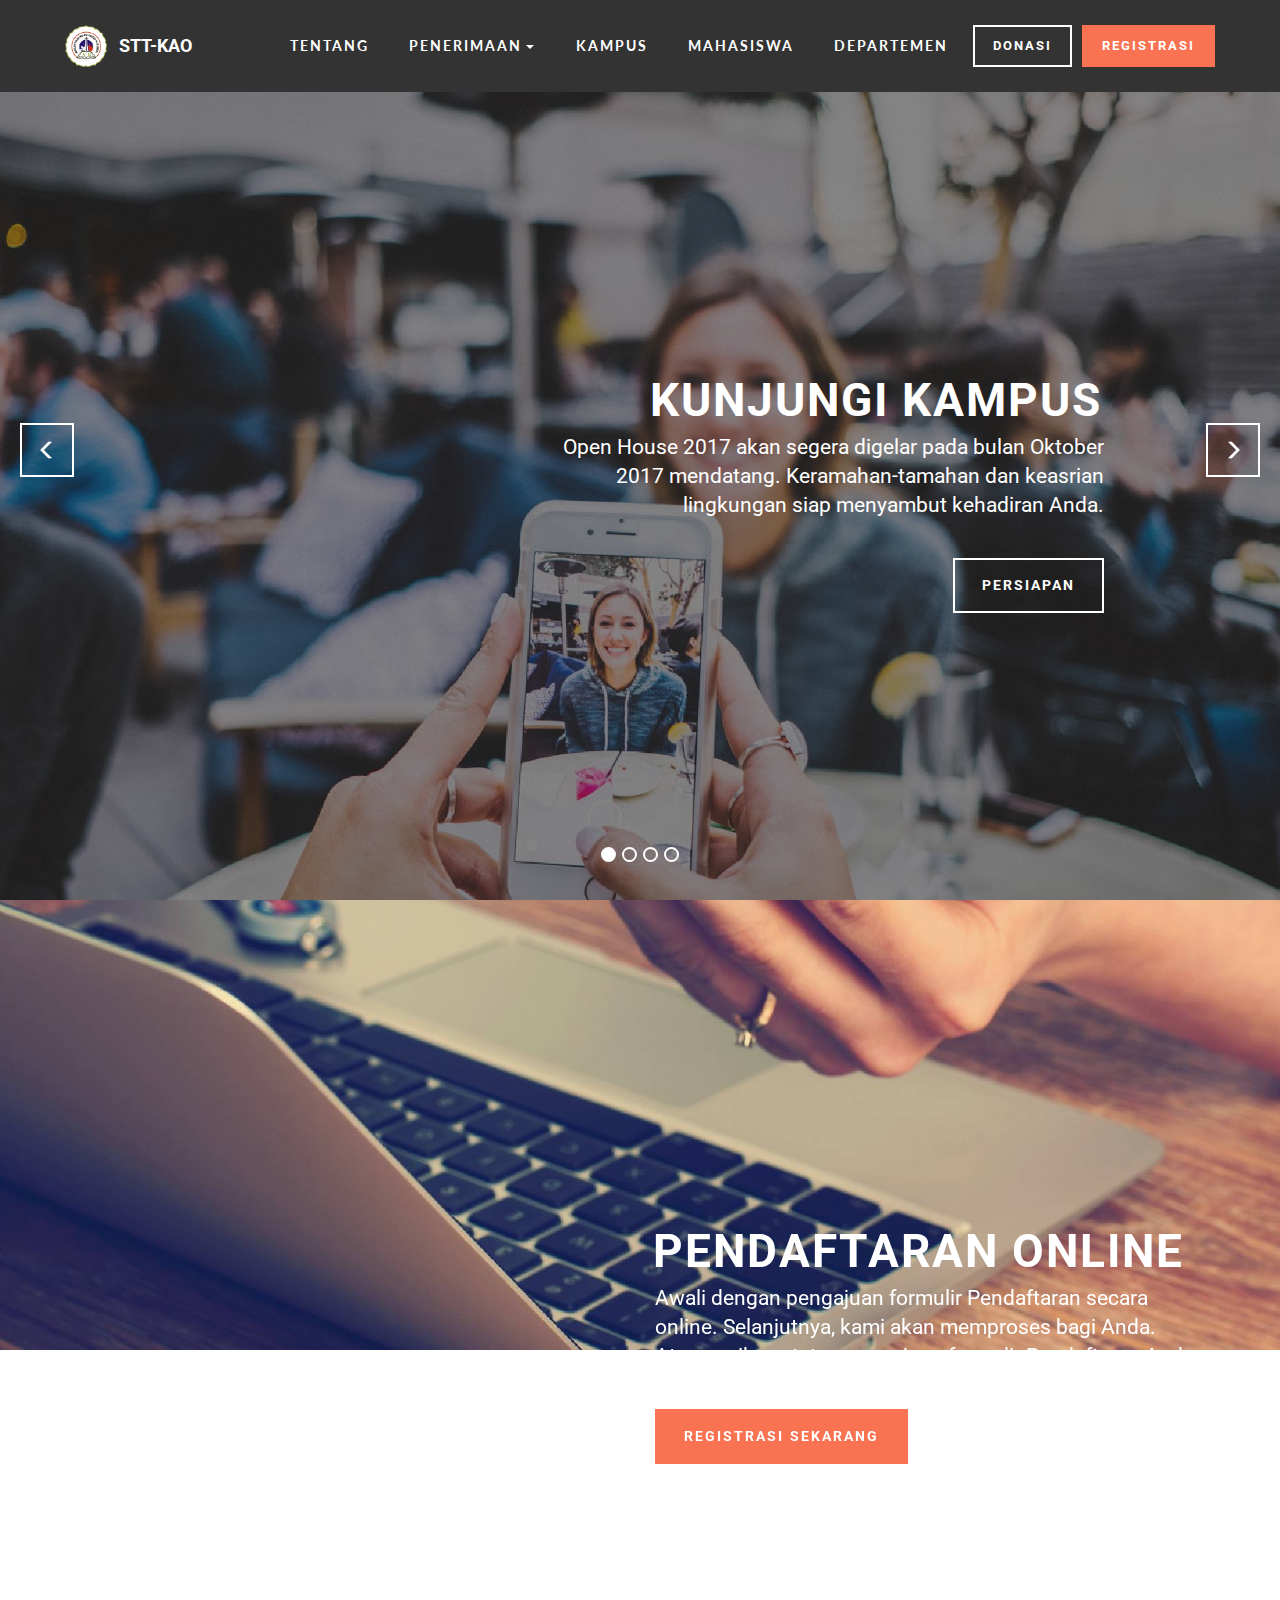
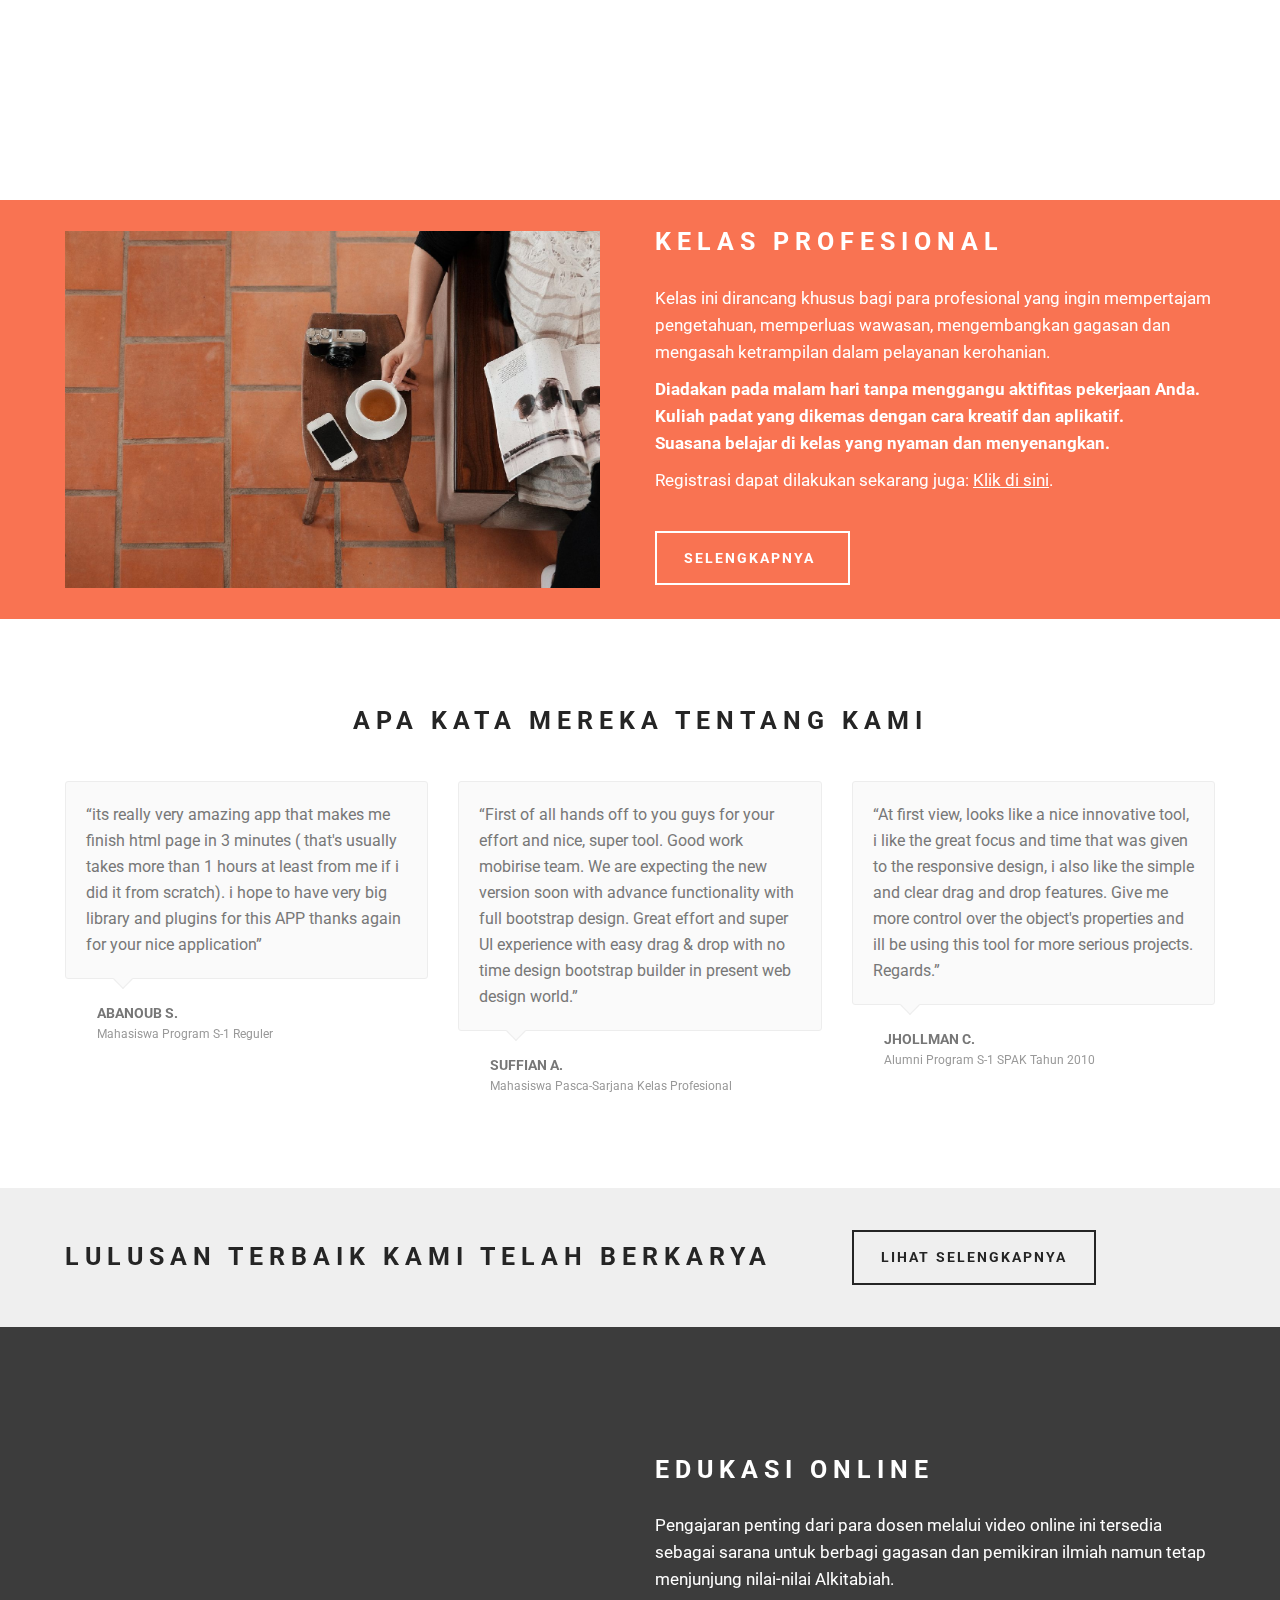
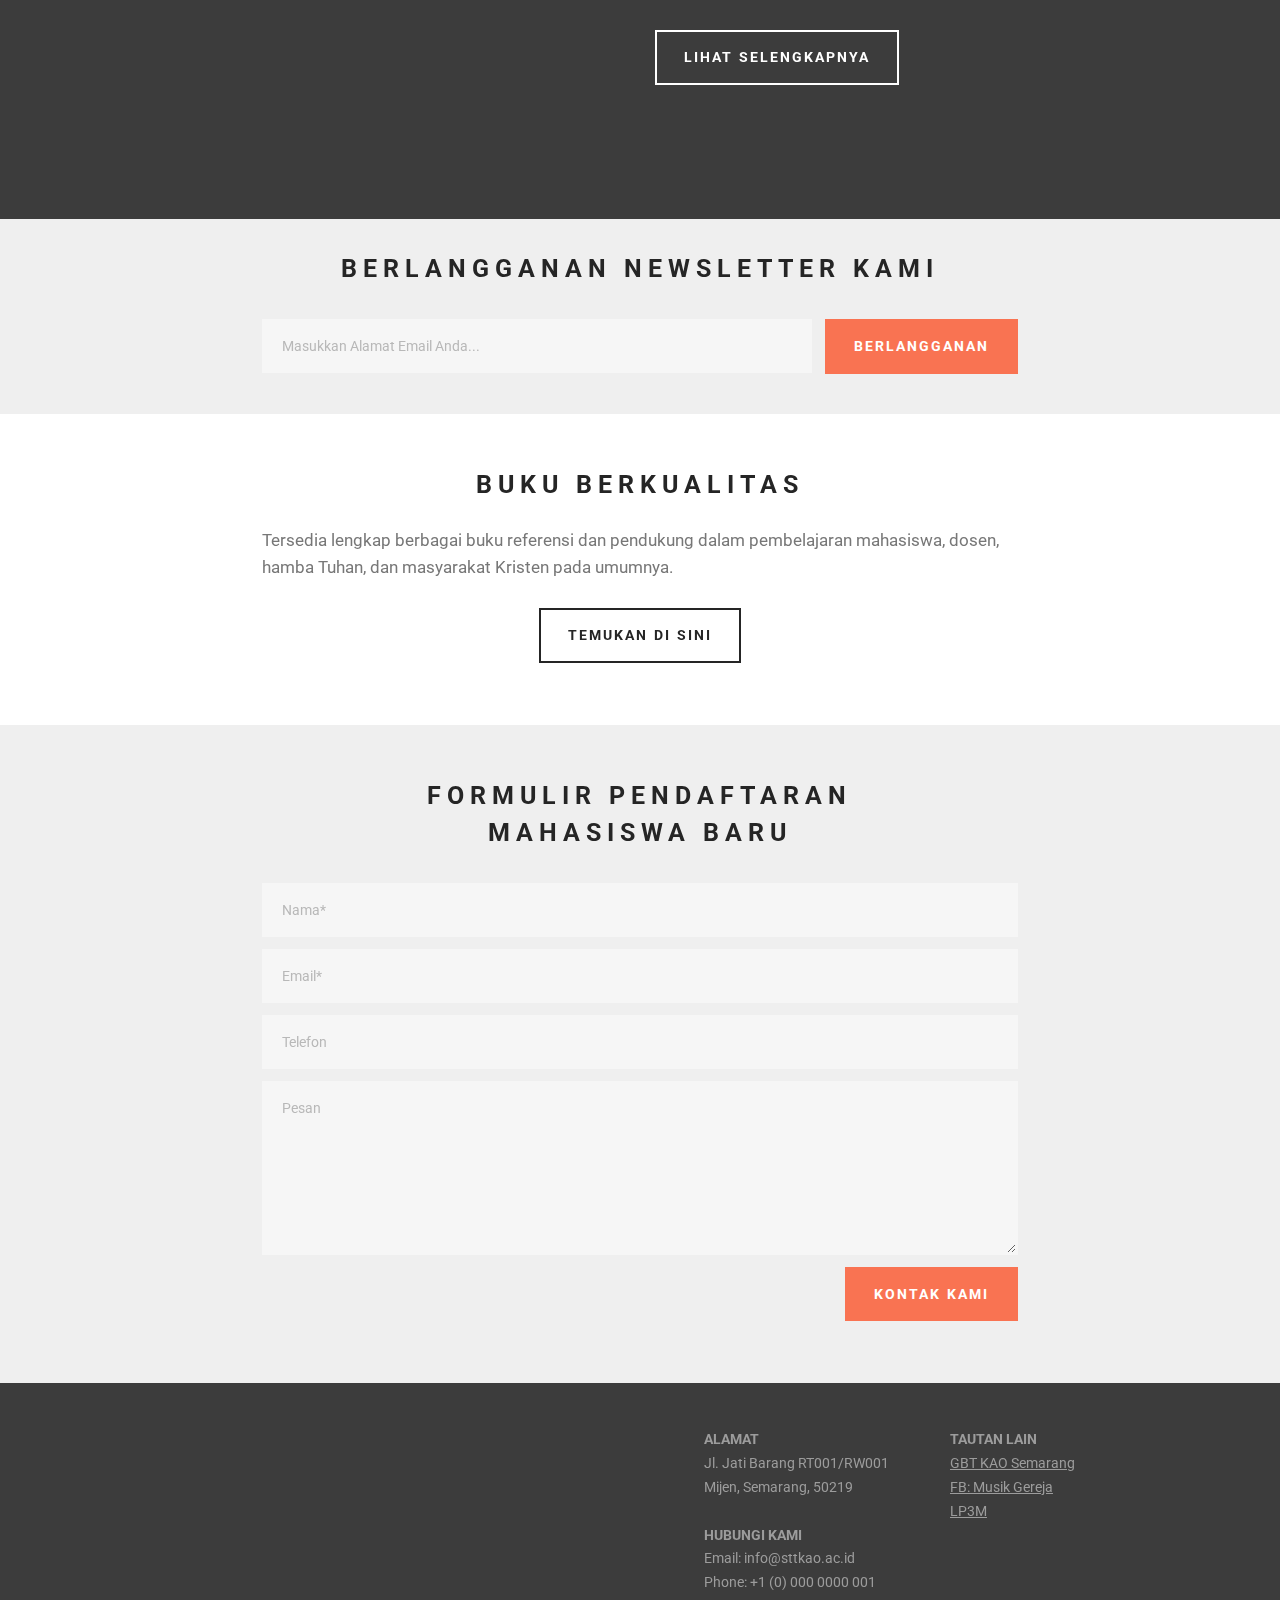
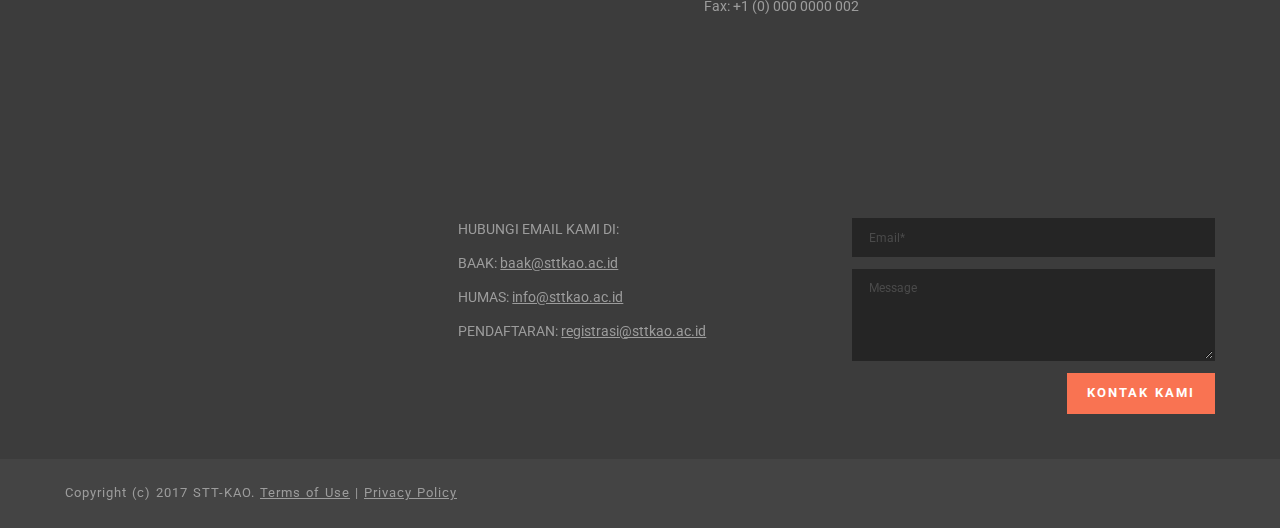
<file: index.html>
<!DOCTYPE html>
<html>
<head>
  <!-- Site made with Mobirise Website Builder v3.12.1, https://mobirise.com -->
  <meta charset="UTF-8">
  <meta http-equiv="X-UA-Compatible" content="IE=edge">
  <meta name="generator" content="Mobirise v3.12.1, mobirise.com">
  <meta name="viewport" content="width=device-width, initial-scale=1">
  <link rel="shortcut icon" href="assets/images/logostt-127x128-128x129.png" type="image/x-icon">
  <meta name="description" content="STT KAO Kristus Alfa Omega Semarang">
  <title>Selamat Datang di STTKAO</title>
  <link rel="stylesheet" href="https://fonts.googleapis.com/css?family=Roboto:700,400&amp;subset=cyrillic,latin,greek,vietnamese">
  <link rel="stylesheet" href="assets/bootstrap/css/bootstrap.min.css">
  <link rel="stylesheet" href="assets/animate.css/animate.min.css">
  <link rel="stylesheet" href="assets/mobirise/css/style.css">
  <link rel="stylesheet" href="assets/dropdown-menu/style.css">
  <link rel="stylesheet" href="assets/mobirise-slider/style.css">
  <link rel="stylesheet" href="assets/mobirise/css/mbr-additional.css" type="text/css">
  
  
  
</head>
<body>
<section id="dropdown-menu-2btn-s">

    <nav class="navbar navbar-dropdown navbar-fixed-top">

        <div class="container">

            <div class="navbar-brand">
                <a href="index.html" class="navbar-logo"><img src="assets/images/logostt-127x128.png" alt="Mobirise"></a>
                <a class="text-white" href="index.html">STT-KAO</a>
            </div>

            <button class="navbar-toggler pull-xs-right hidden-md-up" type="button" data-toggle="collapse" data-target="#exCollapsingNavbar">
                <div class="hamburger-icon"></div>
            </button>

            <ul class="nav-dropdown collapse pull-xs-right navbar-toggleable-sm nav navbar-nav" id="exCollapsingNavbar"><li class="nav-item"><a class="nav-link link" href="underconstructionpage.html">TENTANG</a></li><li class="nav-item dropdown"><a class="nav-link link dropdown-toggle" data-toggle="dropdown-submenu" href="https://mobirise.com/" aria-expanded="false">PENERIMAAN</a><div class="dropdown-menu"><a class="dropdown-item" href="index.html">Mobile friendly</a><a class="dropdown-item" href="https://mobirise.com/">Based on Bootstrap</a><div class="dropdown"><a class="dropdown-item dropdown-toggle" data-toggle="dropdown-submenu" href="index.html" aria-expanded="false">Trendy blocks</a><div class="dropdown-menu dropdown-submenu"><a class="dropdown-item" href="index.html">Image/content slider</a><a class="dropdown-item" href="index.html">Contact forms</a><a class="dropdown-item" href="index.html">Image gallery</a><a class="dropdown-item" href="index.html">Mobile menu</a><a class="dropdown-item" href="index.html">Google maps</a><a class="dropdown-item" href="index.html">Social buttons</a><a class="dropdown-item" href="index.html">Google fonts</a><a class="dropdown-item" href="index.html">Video background</a></div></div><a class="dropdown-item" href="index.html">Host anywhere</a></div></li><li class="nav-item"><a class="nav-link link" href="whatsnew.html">KAMPUS</a></li><li class="nav-item"><a class="nav-link link" href="whatsnew.html">MAHASISWA</a></li><li class="nav-item"><a class="nav-link link" href="whatsnew.html">DEPARTEMEN</a></li><li class="nav-item nav-btn"><a class="nav-link btn btn-default btn-default-outline" href="underconstructionpage.html">DONASI</a></li><li class="nav-item nav-btn"><a class="nav-link btn btn-danger" href="registrasi.html">REGISTRASI</a></li></ul>

        </div>

    </nav>

</section>

<section class="engine"><a rel="external" href="https://mobirise.com">Website Generator</a></section><section class="mbr-slider mbr-section mbr-section--no-padding carousel slide" data-ride="carousel" data-wrap="true" data-interval="5000" id="slider-17" style="background-color: rgb(204, 204, 204);">
    <div class="mbr-section__container">
        <div>
            <ol class="carousel-indicators">
                <li data-app-prevent-settings="" data-target="#slider-17" data-slide-to="0" class="active"></li><li data-app-prevent-settings="" data-target="#slider-17" data-slide-to="1"></li><li data-app-prevent-settings="" data-target="#slider-17" data-slide-to="2"></li><li data-app-prevent-settings="" data-target="#slider-17" class="" data-slide-to="3"></li>
            </ol>
            <div class="carousel-inner" role="listbox">
                <div class="mbr-box mbr-section mbr-section--relative mbr-section--fixed-size mbr-section--bg-adapted item dark center mbr-section--full-height active" style="background-image: url(assets/images/mbr-1-2000x1333.jpg);">
                    <div class="mbr-box__magnet mbr-box__magnet--center-right mbr-box__magnet--sm-padding mbr-after-navbar">
                    <div class="mbr-overlay"></div>                        
                        <div class=" container">
                            
                            <div class="row">
                                <div class=" col-md-6 col-md-offset-5">  

                                <div class="mbr-hero">
                                    <h1 class="mbr-hero__text">KUNJUNGI KAMPUS</h1>

                                    <p class="mbr-hero__subtext">Open House 2017 akan segera digelar pada bulan Oktober 2017 mendatang. Keramahan-tamahan dan keasrian lingkungan siap menyambut kehadiran Anda.</p>
                                </div>
                                <div class="mbr-buttons btn-inverse mbr-buttons--left mbr-buttons--right"> <a class="mbr-buttons__btn btn btn-lg btn-default" href="index.html">PERSIAPAN</a></div>
                                </div>
                            </div>
                        </div>
                    </div>
                </div><div class="mbr-box mbr-section mbr-section--relative mbr-section--fixed-size mbr-section--bg-adapted item dark center mbr-section--full-height" style="background-image: url(assets/images/mbr-2000x1330.jpg);">
                    <div class="mbr-box__magnet mbr-box__magnet--center-left mbr-box__magnet--sm-padding mbr-after-navbar">
                    <div class="mbr-overlay"></div>                        
                        <div class=" container">
                            
                            <div class="row">
                                <div class=" col-md-6 col-md-offset-1">  

                                <div class="mbr-hero">
                                    <h1 class="mbr-hero__text">Buku-buku Baru</h1>

                                    <p class="mbr-hero__subtext">Tersedia buku-buku baru <em>(new arrivals)</em>&nbsp;di Perpustkaan STTKAO. Bagi Mahasiswa yang membutuhkan informasi, silakan menghubungi petugas Perpustkaan.</p>
                                </div>
                                <div class="mbr-buttons btn-inverse mbr-buttons--left"><a class="mbr-buttons__btn btn btn-lg btn-info" href="index.html">PERPUSTAKAAN</a> </div>
                                </div>
                            </div>
                        </div>
                    </div>
                </div><div class="mbr-box mbr-section mbr-section--relative mbr-section--fixed-size mbr-section--bg-adapted item dark center mbr-section--full-height" style="background-image: url(assets/images/mbr-2000x1336.jpg);">
                    <div class="mbr-box__magnet mbr-box__magnet--center-center mbr-box__magnet--sm-padding mbr-after-navbar">
                    <div class="mbr-overlay" style="opacity: 0.5;"></div>                        
                        <div class=" container">
                            
                            <div class="row">
                                <div class=" col-md-8 col-md-offset-2">  

                                <div class="mbr-hero">
                                    <h1 class="mbr-hero__text">Registrasi Bible Camp</h1>

                                    <p class="mbr-hero__subtext">Batas waktu terakhir pendaftaran Bible Camp Event adalah minggu terakhir bulan Juni 2017.</p>
                                </div>
                                <div class="mbr-buttons btn-inverse mbr-buttons--center"><a class="mbr-buttons__btn btn btn-lg btn-danger" href="index.html">REGISTRASI</a> <a class="mbr-buttons__btn btn btn-lg btn-default" href="index.html">INFO SELENGKAPNYA</a></div>
                                </div>
                            </div>
                        </div>
                    </div>
                </div><div class="mbr-box mbr-section mbr-section--relative mbr-section--fixed-size mbr-section--bg-adapted item dark center mbr-section--full-height" style="background-image: url(assets/images/mbr-2000x1289.jpg);">
                    <div class="mbr-box__magnet mbr-box__magnet--center-center mbr-box__magnet--sm-padding mbr-after-navbar">
                    <div class="mbr-overlay"></div>                        
                        <div class=" container">
                            
                            <div class="row">
                                <div class=" col-md-8 col-md-offset-2">  

                                <div class="mbr-hero">
                                    <h1 class="mbr-hero__text">Program M.A.</h1>

                                    <p class="mbr-hero__subtext">Program Pasca Sarjana jurusan Konseling telah dibuka. Semester 2 Tahun 2017 telah dimulai perkuliahan.</p>
                                </div>
                                <div class="mbr-buttons btn-inverse mbr-buttons--center"><a class="mbr-buttons__btn btn btn-lg btn-danger" href="index.html">PENDAFTARAN</a> <a class="mbr-buttons__btn btn btn-lg btn-default" href="index.html">JADWAL PERKULIAHAN</a></div>
                                </div>
                            </div>
                        </div>
                    </div>
                </div>
            </div>
            
            <a data-app-prevent-settings="" class="left carousel-control" role="button" data-slide="prev" href="#slider-17">
                <span class="glyphicon glyphicon-menu-left" aria-hidden="true"></span>
                <span class="sr-only">Previous</span>
            </a>
            <a data-app-prevent-settings="" class="right carousel-control" role="button" data-slide="next" href="#slider-17">
                <span class="glyphicon glyphicon-menu-right" aria-hidden="true"></span>
                <span class="sr-only">Next</span>
            </a>
        </div>
    </div>
</section>

<section class="mbr-box mbr-section mbr-section--relative mbr-section--fixed-size mbr-section--full-height mbr-section--bg-adapted mbr-parallax-background" id="header1-9" style="background-image: url(assets/images/mbr-2000x1328.jpg);">
    <div class="mbr-box__magnet mbr-box__magnet--sm-padding mbr-box__magnet--center-left">
        
        <div class="mbr-box__container mbr-section__container container">
            <div class="mbr-box mbr-box--stretched"><div class="mbr-box__magnet mbr-box__magnet--center-left">
                <div class="row"><div class=" col-sm-6 col-sm-offset-6">
                    <div class="mbr-hero animated fadeInUp">
                        <h1 class="mbr-hero__text">PENDAFTARAN ONLINE</h1>
                        <p class="mbr-hero__subtext">Awali dengan pengajuan formulir Pendaftaran secara online. Selanjutnya, kami akan memproses bagi Anda.<br>Atau, periksa status pengajuan formulir Pendaftaran Anda.</p>
                    </div>
                    <div class="mbr-buttons btn-inverse mbr-buttons--left"><a class="mbr-buttons__btn btn btn-lg btn-danger animated fadeInUp delay" href="underconstructionpage.html">REGISTRASI SEKARANG</a>   <a class="mbr-buttons__btn btn btn-lg btn-default animated fadeInUp delay" href="whatsnew.html">INFORMASI LENGKAP</a></div>
                </div></div>
            </div></div>
        </div>
        <div class="mbr-arrow mbr-arrow--floating text-center">
            <div class="mbr-section__container container">
                <a class="mbr-arrow__link" href="#msg-box4-b"><i class="glyphicon glyphicon-menu-down"></i></a>
            </div>
        </div>
    </div>
</section>

<section class="mbr-section mbr-section--relative" id="msg-box4-b" style="background-color: rgb(249, 115, 82);">
    
    <div class="mbr-section__container mbr-section__container--isolated container" style="padding-top: 31px; padding-bottom: 31px;">
        <div class="row">
            <div class="mbr-box mbr-box--fixed mbr-box--adapted">
                <div class="mbr-box__magnet mbr-box__magnet--top-right mbr-section__left col-sm-6 image-size" style="width: 50%;">
                    <figure class="mbr-figure mbr-figure--adapted mbr-figure--caption-inside-bottom mbr-figure--full-width"><a href="kelaspro.html"><img src="assets/images/mbr-1400x933.jpg" class="mbr-figure__img" alt="Kelas Profesional" title="Kelas Profesional"></a></figure>
                </div>
                <div class="mbr-box__magnet mbr-class-mbr-box__magnet--center-left col-sm-6 content-size mbr-section__right">
                    <div class="mbr-section__container mbr-section__container--middle">
                        <div class="mbr-header mbr-header--auto-align mbr-header--wysiwyg">
                            <h3 class="mbr-header__text">KELAS PROFESIONAL</h3>
                            
                        </div>
                    </div>
                    <div class="mbr-section__container mbr-section__container--middle">
                        <div class="mbr-article mbr-article--auto-align mbr-article--wysiwyg"><p>Kelas ini dirancang khusus bagi para profesional yang ingin mempertajam pengetahuan, memperluas wawasan, mengembangkan gagasan dan mengasah ketrampilan dalam pelayanan kerohanian. </p><p><strong>Diadakan pada malam hari tanpa menggangu aktifitas pekerjaan Anda.<br></strong><strong>Kuliah padat yang dikemas dengan cara kreatif dan aplikatif</strong><strong>.<br>Suasana belajar di kelas yang nyaman dan menyenangkan.</strong></p><p>Registrasi dapat dilakukan sekarang juga:&nbsp;<a href="index.html#form1-h" class="text-white" style="background-color: rgb(249, 115, 82);">Klik di sini</a>.<br></p></div>
                    </div>
                    <div class="mbr-section__container">
                        <div class="mbr-buttons mbr-buttons--auto-align btn-inverse"><a class="mbr-buttons__btn btn btn-lg btn-default" href="whatsnew.html">SELENGKAPNYA&nbsp;</a></div>
                    </div>
                </div>
                
            </div>
        </div>
    </div>
</section>

<section class="mbr-section mbr-section--relative mbr-section--fixed-size" id="testimonials1-r" style="background-color: rgb(255, 255, 255);">
    <div>
        
        <div class="mbr-section__container mbr-section__container--std-padding container" style="padding-top: 93px; padding-bottom: 93px;">
            <div class="row">
                <div class="col-sm-12">
                    <h2 class="mbr-section__header">APA KATA MEREKA TENTANG KAMI</h2>
                    <ul class="mbr-reviews mbr-reviews--wysiwyg row">
                        <li class="mbr-reviews__item col-xs-12 col-sm-6 col-md-4">
                            <div class="mbr-reviews__text"><p class="mbr-reviews__p">“its really very amazing app that makes me finish html page in 3 minutes ( that's usually takes more than 1 hours at least from me if i did it from scratch). i hope to have very big library and plugins for this APP thanks again for your nice application”</p></div>
                            <div class="mbr-reviews__author mbr-reviews__author--short">
                                <div class="mbr-reviews__author-name">ABANOUB S.</div>
                                <div class="mbr-reviews__author-bio">Mahasiswa Program S-1 Reguler</div>
                            </div>
                        </li><li class="mbr-reviews__item col-xs-12 col-sm-6 col-md-4">
                            <div class="mbr-reviews__text"><p class="mbr-reviews__p">“First of all hands off to you guys for your effort and nice, super tool. Good work mobirise team. We are expecting the new version soon with advance functionality with full bootstrap design. Great effort and super UI experience with easy drag &amp; drop with no time design bootstrap builder in present web design world.”</p></div>
                            <div class="mbr-reviews__author mbr-reviews__author--short">
                                <div class="mbr-reviews__author-name">SUFFIAN A.</div>
                                <div class="mbr-reviews__author-bio">Mahasiswa Pasca-Sarjana Kelas Profesional</div>
                            </div>
                        </li><li class="mbr-reviews__item col-xs-12 col-sm-6 col-md-4">
                            <div class="mbr-reviews__text"><p class="mbr-reviews__p">“At first view, looks like a nice innovative tool, i like the great focus and time that was given to the responsive design, i also like the simple and clear drag and drop features. Give me more control over the object's properties and ill be using this tool for more serious projects. Regards.”</p></div>
                            <div class="mbr-reviews__author mbr-reviews__author--short">
                                <div class="mbr-reviews__author-name">JHOLLMAN C.</div>
                                <div class="mbr-reviews__author-bio">Alumni Program S-1 SPAK Tahun 2010</div>
                            </div>
                        </li>
                    </ul>
                </div>
            </div>
        </div>
    </div>
</section>

<section class="mbr-section mbr-section--relative mbr-section--short-paddings" id="msg-box2-f" style="background-color: rgb(239, 239, 239);">

    

    <div class="mbr-section__container mbr-section__container--isolated container" style="padding-top: 60px; padding-bottom: 60px;">
        <div class="row">
            <div class="mbr-box mbr-box--fixed mbr-box--adapted">
                <div class="mbr-box__magnet mbr-box__magnet--top-left mbr-section__left col-sm-8">
                    <div class="mbr-section__container">
                        <div class="mbr-header mbr-header--auto-align mbr-header--wysiwyg">
                            <h3 class="mbr-header__text">LULUSAN TERBAIK KAMI TELAH BERKARYA</h3>
                        </div>
                    </div>
                    
                </div>
                <div class="mbr-box__magnet mbr-box__magnet--top-left mbr-section__right col-sm-4">
                    <div class="mbr-section__container">
                        <div class="mbr-buttons mbr-buttons--auto-align mbr-buttons--top mbr-buttons--left"><a class="mbr-buttons__btn btn btn-lg btn-default" href="whatsnew.html">LIHAT SELENGKAPNYA</a></div>
                    </div>
                </div>
            </div>
        </div>
    </div>

</section>

<section class="mbr-section mbr-section--relative" id="msg-box5-a" style="background-color: rgb(60, 60, 60);">
    
    <div class="mbr-section__container mbr-section__container--isolated container" style="padding-top: 93px; padding-bottom: 93px;">
        <div class="row">
            <div class="mbr-box mbr-box--fixed mbr-box--adapted">
                <div class="mbr-box__magnet mbr-box__magnet--top-right mbr-section__left col-sm-6 image-size" style="width: 50%;">
                    <figure class="mbr-figure mbr-figure--adapted mbr-figure--caption-inside-bottom mbr-figure--full-width"><iframe class="mbr-embedded-video" src="https://www.youtube.com/embed/TrafYh0RSeY?rel=0&amp;amp;showinfo=0&amp;autoplay=0&amp;loop=0" width="1280" height="720" frameborder="0" allowfullscreen></iframe></figure>
                </div>
                <div class="mbr-box__magnet mbr-class-mbr-box__magnet--center-left col-sm-6 content-size mbr-section__right">
                    <div class="mbr-section__container mbr-section__container--middle">
                        <div class="mbr-header mbr-header--auto-align mbr-header--wysiwyg">
                            <h3 class="mbr-header__text">EDUKASI ONLINE</h3>
                            
                        </div>
                    </div>
                    <div class="mbr-section__container mbr-section__container--middle">
                        <div class="mbr-article mbr-article--auto-align mbr-article--wysiwyg"><p>Pengajaran penting dari para dosen melalui video online ini tersedia sebagai sarana untuk berbagi gagasan dan pemikiran ilmiah namun tetap menjunjung nilai-nilai Alkitabiah.</p></div>
                    </div>
                    <div class="mbr-section__container">
                        <div class="mbr-buttons mbr-buttons--auto-align btn-inverse"><a class="mbr-buttons__btn btn btn-lg btn-default" href="underconstructionpage.html">LIHAT SELENGKAPNYA</a></div>
                    </div>
                </div>
                
            </div>
        </div>
    </div>
</section>

<section class="mbr-section mbr-section--relative mbr-section--fixed-size" id="form2-i" style="background-color: rgb(239, 239, 239);">
    
    <div class="mbr-section__container mbr-section__container--sm-padding container" style="padding-top: 40.8px; padding-bottom: 40.8px;">
        <div class="row">
            <div class="col-sm-12">
                <div class="row">
                    <div class="col-sm-8 col-sm-offset-2" data-form-type="formoid">
                        <div class="mbr-header mbr-header--center mbr-header--std-padding">
                            <h2 class="mbr-header__text">BERLANGGANAN NEWSLETTER KAMI</h2>
                        </div>
                        <div data-form-alert="true">
                            <div class="hide" data-form-alert-success="true">Terima kasih! Permintaan segera kami proses.</div>
                        </div>
                        <form class="mbr-form" action="https://mobirise.com/" method="post" data-form-title="BERLANGGANAN NEWSLETTER KAMI">
                            <input type="hidden" value="eV0IXrJrwtKk6V6hYCJxiRp2aE4oPBmSg6cEZapuNPOp5wT7XHCDU44eA7KBaDtu/pIaocOHGXmwgiE1fNa6Mi3DJEKFq0olWkjfM9B+HzPdCkrNJ6z5wn38qiEO+JRq" data-form-email="true">
                            <div class="mbr-form__left">
                                <input type="email" class="form-control" name="email" required="" placeholder="Masukkan Alamat Email Anda..." data-form-field="Email">
                            </div>
                            <div class="mbr-form__right mbr-buttons mbr-buttons--no-offset mbr-buttons--right"><button type="submit" class="mbr-buttons__btn btn btn-lg btn-danger">BERLANGGANAN</button></div>
                        </form>
                    </div>
                </div>

            </div>
        </div>
    </div>
</section>

<section class="mbr-section mbr-section--relative mbr-section--fixed-size" id="msg-box3-g" style="background-color: rgb(255, 255, 255);">
    
    <div class="mbr-section__container container mbr-section__container--first" style="padding-top: 62px;">
        <div class="mbr-header mbr-header--wysiwyg row">
            <div class="col-sm-8 col-sm-offset-2">
                <h3 class="mbr-header__text">BUKU BERKUALITAS</h3>
                
            </div>
        </div>
    </div>
    <div class="mbr-section__container container mbr-section__container--middle">
        <div class="row">
            <div class="mbr-article mbr-article--wysiwyg col-sm-8 col-sm-offset-2">Tersedia lengkap berbagai buku referensi dan pendukung dalam pembelajaran mahasiswa, dosen, hamba Tuhan, dan masyarakat Kristen pada umumnya.</div>
        </div>
    </div>
    <div class="mbr-section__container container mbr-section__container--last" style="padding-bottom: 62px;">
        <div class="row">
            <div class="col-sm-8 col-sm-offset-2">
                <div class="mbr-buttons mbr-buttons--center"><a class="mbr-buttons__btn btn btn-lg btn-default" href="whatsnew.html">TEMUKAN DI SINI</a></div>
            </div>
        </div>
    </div>
</section>

<section class="mbr-section mbr-section--relative mbr-section--fixed-size" id="form1-h" style="background-color: rgb(239, 239, 239);">
    
    <div class="mbr-section__container mbr-section__container--std-padding container" style="padding-top: 62px; padding-bottom: 62px;">
        <div class="row">
            <div class="col-sm-12">
                <div class="row">
                    <div class="col-sm-8 col-sm-offset-2" data-form-type="formoid">
                        <div class="mbr-header mbr-header--center mbr-header--std-padding">
                            <h2 class="mbr-header__text">FORMULIR PENDAFTARAN<br>MAHASISWA BARU</h2>
                        </div>
                        <div data-form-alert="true">
                            <div class="hide" data-form-alert-success="true">Terima kasih! Kami segera menghubungi Anda...</div>
                        </div>
                        <form action="https://mobirise.com/" method="post" data-form-title="FORMULIR PENDAFTARANMAHASISWA BARU">
                            <input type="hidden" value="dDs/fkdyY1GQKz/8AqUJ0cICfL3e2iwYtBCRIOkdUyTgiCo3yxKxmEKOP6dUcXI3/NDwu5a6F3jmBmz8EeO2rFpfSdKh2nv0fJPT/kxJgcG9yj+FYvQjgMB5LMVbdG4J" data-form-email="true">
                            <div class="form-group">
                                <input type="text" class="form-control" name="name" required="" placeholder="Nama*" data-form-field="Name">
                            </div>
                            <div class="form-group">
                                <input type="email" class="form-control" name="email" required="" placeholder="Email*" data-form-field="Email">
                            </div>
                            <div class="form-group">
                                <input type="tel" class="form-control" name="phone" placeholder="Telefon" data-form-field="Phone">
                            </div>
                            <div class="form-group">
                                <textarea class="form-control" name="message" rows="7" placeholder="Pesan" data-form-field="Message"></textarea>
                            </div>
                            <div class="mbr-buttons mbr-buttons--right"><button type="submit" class="mbr-buttons__btn btn btn-lg btn-danger">KONTAK KAMI</button></div>
                        </form>
                    </div>
                </div>
            </div>
        </div>
    </div>
</section>

<section class="mbr-section mbr-section--relative mbr-section--fixed-size" id="contacts2-p" style="background-color: rgb(60, 60, 60);">
    
    <div class="mbr-section__container container">
        <div class="mbr-contacts mbr-contacts--wysiwyg row" style="padding-top: 45px; padding-bottom: 45px;">
            <div class="col-sm-6">
                <figure class="mbr-figure mbr-figure--wysiwyg mbr-figure--full-width mbr-figure--no-bg">
                    <div class="mbr-figure__map mbr-figure__map--short"><iframe frameborder="0" style="border:0" src="https://www.google.com/maps/embed/v1/place?key=AIzaSyA0Dx_boXQiwvdz8sJHoYeZNVTdoWONYkU&amp;q=place_id:ChIJ19Mb_wqKcC4RB_reJN8aJqE" allowfullscreen=""></iframe></div>
                </figure>
            </div>
            <div class="col-sm-6">
                <div class="row">
                    <div class="col-sm-5 col-sm-offset-1">
                        <p class="mbr-contacts__text"></p><p><strong>ALAMAT</strong><br>Jl. Jati Barang RT001/RW001<br>Mijen, Semarang, 50219<br><br><strong>HUBUNGI KAMI</strong><br>
Email: info@sttkao.ac.id<br>
Phone: +1 (0) 000 0000 001<br>
Fax: +1 (0) 000 0000 002</p><p></p>
                    </div>
                    <div class="col-sm-6"><p class="mbr-contacts__text"><strong>TAUTAN LAIN</strong></p><ul class="mbr-contacts__list"><li><a href="http://www.gbtkaosmg.com/" target="_blank" class="text-gray">GBT KAO Semarang</a><a class="mbr-contacts__link text-gray" href="https://mobirise.com/"></a></li><li><a href="https://www.facebook.com/MusikGerejaSTTKAO/" target="_blank" class="text-gray">FB: Musik Gereja</a><a class="mbr-contacts__link text-gray" href="https://mobirise.com/mobirise-free-win.zip"></a></li><li><a href="lp3m.html" target="_blank" class="text-gray">LP3M</a><a class="mbr-contacts__link text-gray" href="https://mobirise.com/mobirise-free-mac.zip"></a></li></ul></div>
                </div>
            </div>
        </div>
    </div>
</section>

<section class="mbr-section mbr-section--relative mbr-section--fixed-size" id="contacts3-l" style="background-color: rgb(60, 60, 60);">
    
    <div class="mbr-section__container container">
        <div class="mbr-contacts mbr-contacts--wysiwyg row" style="padding-top: 45px; padding-bottom: 45px;">
            <div class="col-sm-8">
                <div class="row">
                    <div class="col-sm-6">
                        <p class="mbr-contacts__text"></p>
                    </div>
                    <div class="col-sm-6"><p>HUBUNGI EMAIL KAMI DI:</p><p>BAAK: <a href="mailto://baak@sttkao.ac.id" target="_blank" class="text-gray">baak@sttkao.ac.id</a></p><p>HUMAS: <a href="mailto://info@sttkao.ac.id" target="_blank" class="text-gray">info@sttkao.ac.id</a></p><p>PENDAFTARAN: <a href="mailto://registrasi@sttkao.ac.id" target="_blank" class="text-gray">registrasi@sttkao.ac.id</a></p><p></p><ul class="mbr-contacts__list"></ul><p></p></div>
                </div>
            </div>
            <div class="mbr-contacts__column col-sm-4" data-form-type="formoid">
                <div data-form-alert="true">
                    <div class="hide" data-form-alert-success="true">Terima kasih. Kami akan segera menghubungi Anda. Tuhan memberkati.</div>
                </div>
                <form action="https://mobirise.com/" method="post" data-form-title="MESSAGE">
                    <input type="hidden" value="aWie/na9TxKY1OVvTvCbjT1rRT4sSz3l+6tzH6phZqae1S0u1wlFQwpsoa0BLTQdSxTY4LUA95TMx4AatiC7vu/3AG1JEQsNsXzx8hWhaCHNpGHKH2dxOZJLUyUgLLKn" data-form-email="true">
                    
                    <div class="form-group">
                        <input type="email" class="form-control input-sm input-inverse" name="email" required="" placeholder="Email*" data-form-field="Email">
                    </div>
                    
                    <div class="form-group">
                        <textarea class="form-control input-sm input-inverse" name="message" rows="4" placeholder="Message" data-form-field="Message"></textarea>
                    </div>
                    <div class="mbr-buttons mbr-buttons--right btn-inverse"><button type="submit" class="mbr-buttons__btn btn btn-danger">KONTAK KAMI</button></div>
                </form>
            </div>
        </div>
    </div>
</section>

<footer class="mbr-section mbr-section--relative mbr-section--fixed-size" id="footer1-n" style="background-color: rgb(68, 68, 68);">
    
    <div class="mbr-section__container container">
        <div class="mbr-footer mbr-footer--wysiwyg row" style="padding-top: 24.6px; padding-bottom: 24.6px;">
            <div class="col-sm-12">
                <p class="mbr-footer__copyright">Copyright (c) 2017 STT-KAO. <a class="mbr-footer__link text-gray" href="#top">Terms of Use</a>  | <a class="mbr-footer__link text-gray" href="#bottom">Privacy Policy</a></p>
            </div>
        </div>
    </div>
</footer>


  <script src="assets/web/assets/jquery/jquery.min.js"></script>
  <script src="assets/bootstrap/js/bootstrap.min.js"></script>
  <script src="assets/smooth-scroll/smooth-scroll.js"></script>
  <script src="assets/bootstrap-carousel-swipe/bootstrap-carousel-swipe.js"></script>
  <script src="assets/jarallax/jarallax.js"></script>
  <!--[if lte IE 9]>
    <script src="assets/jquery-placeholder/jquery.placeholder.min.js"></script>
  <![endif]-->
  <script src="assets/mobirise/js/script.js"></script>
  <script src="assets/dropdown-menu/script.js"></script>
  <script src="assets/formoid/formoid.min.js"></script>
  
  
</body>
</html>
</file>
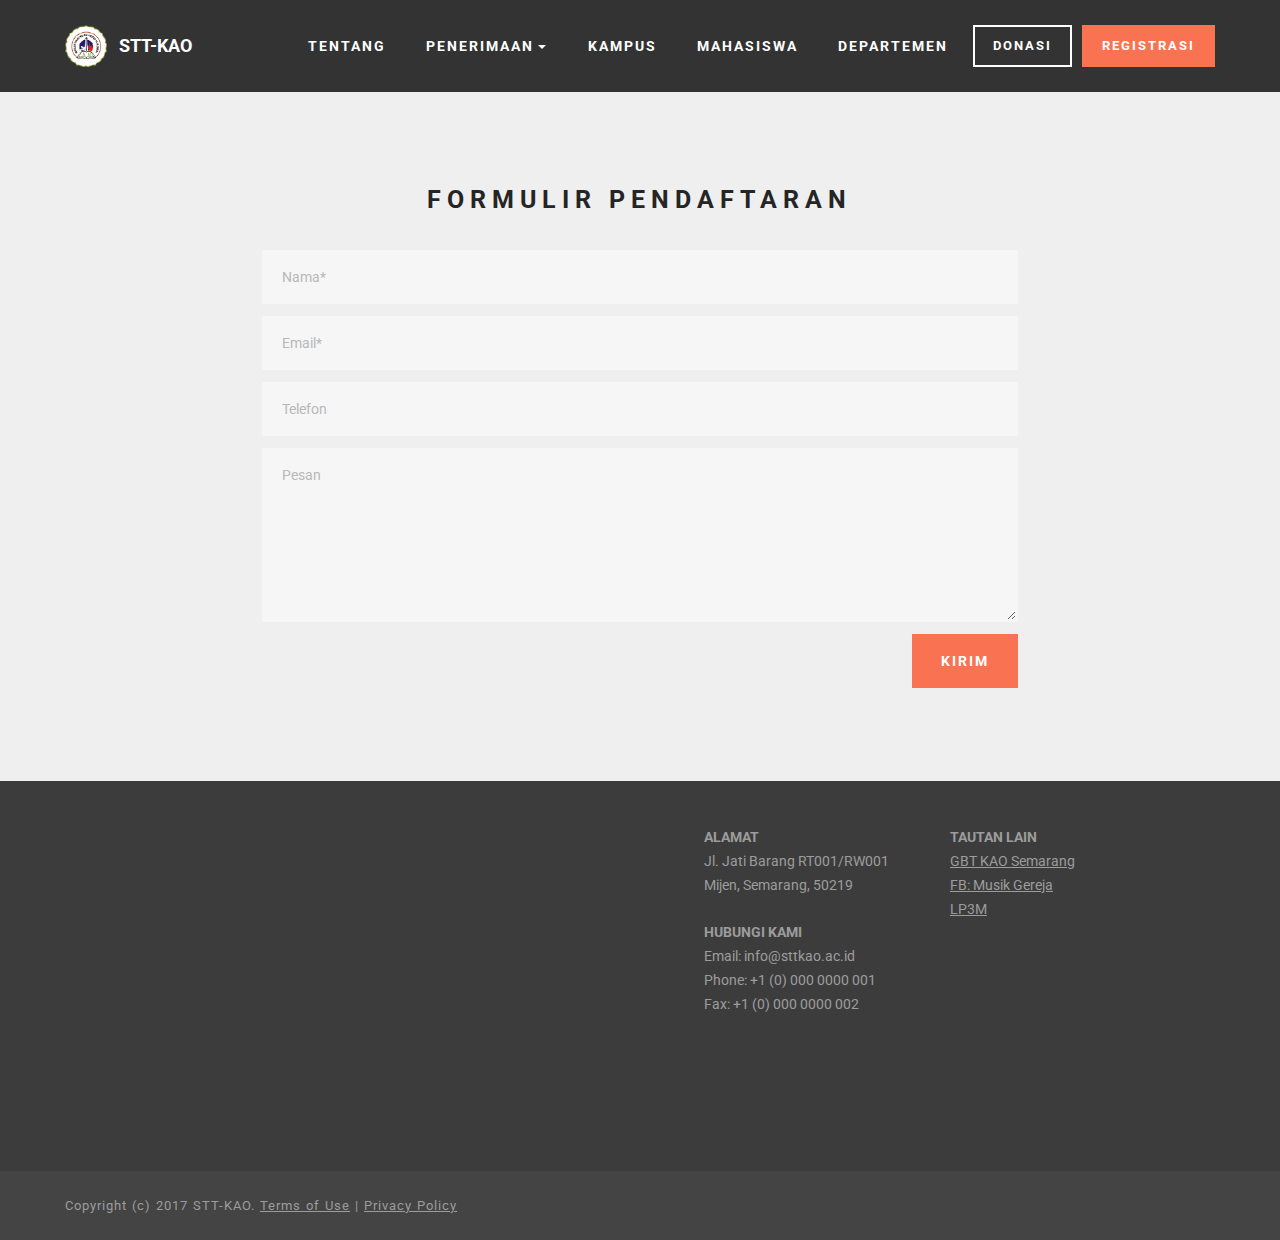
<file: registrasi.html>
<!DOCTYPE html>
<html>
<head>
  <!-- Site made with Mobirise Website Builder v3.12.1, https://mobirise.com -->
  <meta charset="UTF-8">
  <meta http-equiv="X-UA-Compatible" content="IE=edge">
  <meta name="generator" content="Mobirise v3.12.1, mobirise.com">
  <meta name="viewport" content="width=device-width, initial-scale=1">
  <link rel="shortcut icon" href="assets/images/logostt-127x128-128x129.png" type="image/x-icon">
  <meta name="description" content="Registrasi Mahasiswa Baru">
  <title>Registrasi Mahasiswa Baru</title>
  <link rel="stylesheet" href="https://fonts.googleapis.com/css?family=Roboto:700,400&amp;subset=cyrillic,latin,greek,vietnamese">
  <link rel="stylesheet" href="assets/bootstrap/css/bootstrap.min.css">
  <link rel="stylesheet" href="assets/mobirise/css/style.css">
  <link rel="stylesheet" href="assets/dropdown-menu/style.css">
  <link rel="stylesheet" href="assets/mobirise/css/mbr-additional.css" type="text/css">
  
  
  
</head>
<body>
<section id="dropdown-menu-2btn-13">

    <nav class="navbar navbar-dropdown navbar-fixed-top">

        <div class="container">

            <div class="navbar-brand">
                <a href="index.html" class="navbar-logo"><img src="assets/images/logostt-127x128.png" alt="Mobirise"></a>
                <a class="text-white" href="index.html">STT-KAO</a>
            </div>

            <button class="navbar-toggler pull-xs-right hidden-md-up" type="button" data-toggle="collapse" data-target="#exCollapsingNavbar">
                <div class="hamburger-icon"></div>
            </button>

            <ul class="nav-dropdown collapse pull-xs-right navbar-toggleable-sm nav navbar-nav" id="exCollapsingNavbar"><li class="nav-item"><a class="nav-link link" href="underconstructionpage.html">TENTANG</a></li><li class="nav-item dropdown"><a class="nav-link link dropdown-toggle" data-toggle="dropdown-submenu" href="https://mobirise.com/" aria-expanded="false">PENERIMAAN</a><div class="dropdown-menu"><a class="dropdown-item" href="index.html">Mobile friendly</a><a class="dropdown-item" href="https://mobirise.com/">Based on Bootstrap</a><div class="dropdown"><a class="dropdown-item dropdown-toggle" data-toggle="dropdown-submenu" href="index.html" aria-expanded="false">Trendy blocks</a><div class="dropdown-menu dropdown-submenu"><a class="dropdown-item" href="index.html">Image/content slider</a><a class="dropdown-item" href="index.html">Contact forms</a><a class="dropdown-item" href="index.html">Image gallery</a><a class="dropdown-item" href="index.html">Mobile menu</a><a class="dropdown-item" href="index.html">Google maps</a><a class="dropdown-item" href="index.html">Social buttons</a><a class="dropdown-item" href="index.html">Google fonts</a><a class="dropdown-item" href="index.html">Video background</a></div></div><a class="dropdown-item" href="index.html">Host anywhere</a></div></li><li class="nav-item"><a class="nav-link link" href="whatsnew.html">KAMPUS</a></li><li class="nav-item"><a class="nav-link link" href="whatsnew.html">MAHASISWA</a></li><li class="nav-item"><a class="nav-link link" href="whatsnew.html">DEPARTEMEN</a></li><li class="nav-item nav-btn"><a class="nav-link btn btn-default btn-default-outline" href="underconstructionpage.html">DONASI</a></li><li class="nav-item nav-btn"><a class="nav-link btn btn-danger" href="registrasi.html">REGISTRASI</a></li></ul>

        </div>

    </nav>

</section>

<section class="engine"><a rel="external" href="https://mobirise.com">Web Site Builder</a></section><section class="mbr-section mbr-section--relative mbr-section--fixed-size mbr-after-navbar" id="form1-1c" style="background-color: rgb(239, 239, 239);">
    
    <div class="mbr-section__container mbr-section__container--std-padding container" style="padding-top: 93px; padding-bottom: 93px;">
        <div class="row">
            <div class="col-sm-12">
                <div class="row">
                    <div class="col-sm-8 col-sm-offset-2" data-form-type="formoid">
                        <div class="mbr-header mbr-header--center mbr-header--std-padding">
                            <h2 class="mbr-header__text">FORMULIR PENDAFTARAN</h2>
                        </div>
                        <div data-form-alert="true">
                            <div class="hide" data-form-alert-success="true">Terima kasih. Kami akan segera menghubungi Anda.</div>
                        </div>
                        <form action="https://mobirise.com/" method="post" data-form-title="FORMULIR PENDAFTARAN">
                            <input type="hidden" value="z6YAetqPYI5i17hPkFjcIKXR9MK2W3phFTLZyzJ1IBpcnV0eHcQKMg5Aw/FZjh+Oc1fH7+vaLVyd7EPiM6ALVE578BkNiNxSD43IpSmr3oHbNj8A4CX6nK7Mv8ZJUXPU" data-form-email="true">
                            <div class="form-group">
                                <input type="text" class="form-control" name="name" required="" placeholder="Nama*" data-form-field="Name">
                            </div>
                            <div class="form-group">
                                <input type="email" class="form-control" name="email" required="" placeholder="Email*" data-form-field="Email">
                            </div>
                            <div class="form-group">
                                <input type="tel" class="form-control" name="phone" placeholder="Telefon" data-form-field="Phone">
                            </div>
                            <div class="form-group">
                                <textarea class="form-control" name="message" rows="7" placeholder="Pesan" data-form-field="Message"></textarea>
                            </div>
                            <div class="mbr-buttons mbr-buttons--right"><button type="submit" class="mbr-buttons__btn btn btn-lg btn-danger">KIRIM</button></div>
                        </form>
                    </div>
                </div>
            </div>
        </div>
    </div>
</section>

<section class="mbr-section mbr-section--relative mbr-section--fixed-size" id="contacts2-p" style="background-color: rgb(60, 60, 60);">
    
    <div class="mbr-section__container container">
        <div class="mbr-contacts mbr-contacts--wysiwyg row" style="padding-top: 45px; padding-bottom: 45px;">
            <div class="col-sm-6">
                <figure class="mbr-figure mbr-figure--wysiwyg mbr-figure--full-width mbr-figure--no-bg">
                    <div class="mbr-figure__map mbr-figure__map--short"><iframe frameborder="0" style="border:0" src="https://www.google.com/maps/embed/v1/place?key=AIzaSyA0Dx_boXQiwvdz8sJHoYeZNVTdoWONYkU&amp;q=place_id:ChIJ19Mb_wqKcC4RB_reJN8aJqE" allowfullscreen=""></iframe></div>
                </figure>
            </div>
            <div class="col-sm-6">
                <div class="row">
                    <div class="col-sm-5 col-sm-offset-1">
                        <p class="mbr-contacts__text"></p><p><strong>ALAMAT</strong><br>Jl. Jati Barang RT001/RW001<br>Mijen, Semarang, 50219<br><br><strong>HUBUNGI KAMI</strong><br>
Email: info@sttkao.ac.id<br>
Phone: +1 (0) 000 0000 001<br>
Fax: +1 (0) 000 0000 002</p><p></p>
                    </div>
                    <div class="col-sm-6"><p class="mbr-contacts__text"><strong>TAUTAN LAIN</strong></p><ul class="mbr-contacts__list"><li><a href="http://www.gbtkaosmg.com/" target="_blank" class="text-gray">GBT KAO Semarang</a><a class="mbr-contacts__link text-gray" href="https://mobirise.com/"></a></li><li><a href="https://www.facebook.com/MusikGerejaSTTKAO/" target="_blank" class="text-gray">FB: Musik Gereja</a><a class="mbr-contacts__link text-gray" href="https://mobirise.com/mobirise-free-win.zip"></a></li><li><a href="lp3m.html" target="_blank" class="text-gray">LP3M</a><a class="mbr-contacts__link text-gray" href="https://mobirise.com/mobirise-free-mac.zip"></a></li></ul></div>
                </div>
            </div>
        </div>
    </div>
</section>

<footer class="mbr-section mbr-section--relative mbr-section--fixed-size" id="footer1-12" style="background-color: rgb(68, 68, 68);">
    
    <div class="mbr-section__container container">
        <div class="mbr-footer mbr-footer--wysiwyg row" style="padding-top: 24.6px; padding-bottom: 24.6px;">
            <div class="col-sm-12">
                <p class="mbr-footer__copyright">Copyright (c) 2017 STT-KAO. <a class="mbr-footer__link text-gray" href="#top">Terms of Use</a>  | <a class="mbr-footer__link text-gray" href="#bottom">Privacy Policy</a></p>
            </div>
        </div>
    </div>
</footer>


  <script src="assets/web/assets/jquery/jquery.min.js"></script>
  <script src="assets/bootstrap/js/bootstrap.min.js"></script>
  <script src="assets/smooth-scroll/smooth-scroll.js"></script>
  <!--[if lte IE 9]>
    <script src="assets/jquery-placeholder/jquery.placeholder.min.js"></script>
  <![endif]-->
  <script src="assets/mobirise/js/script.js"></script>
  <script src="assets/dropdown-menu/script.js"></script>
  <script src="assets/formoid/formoid.min.js"></script>
  
  
</body>
</html>
</file>
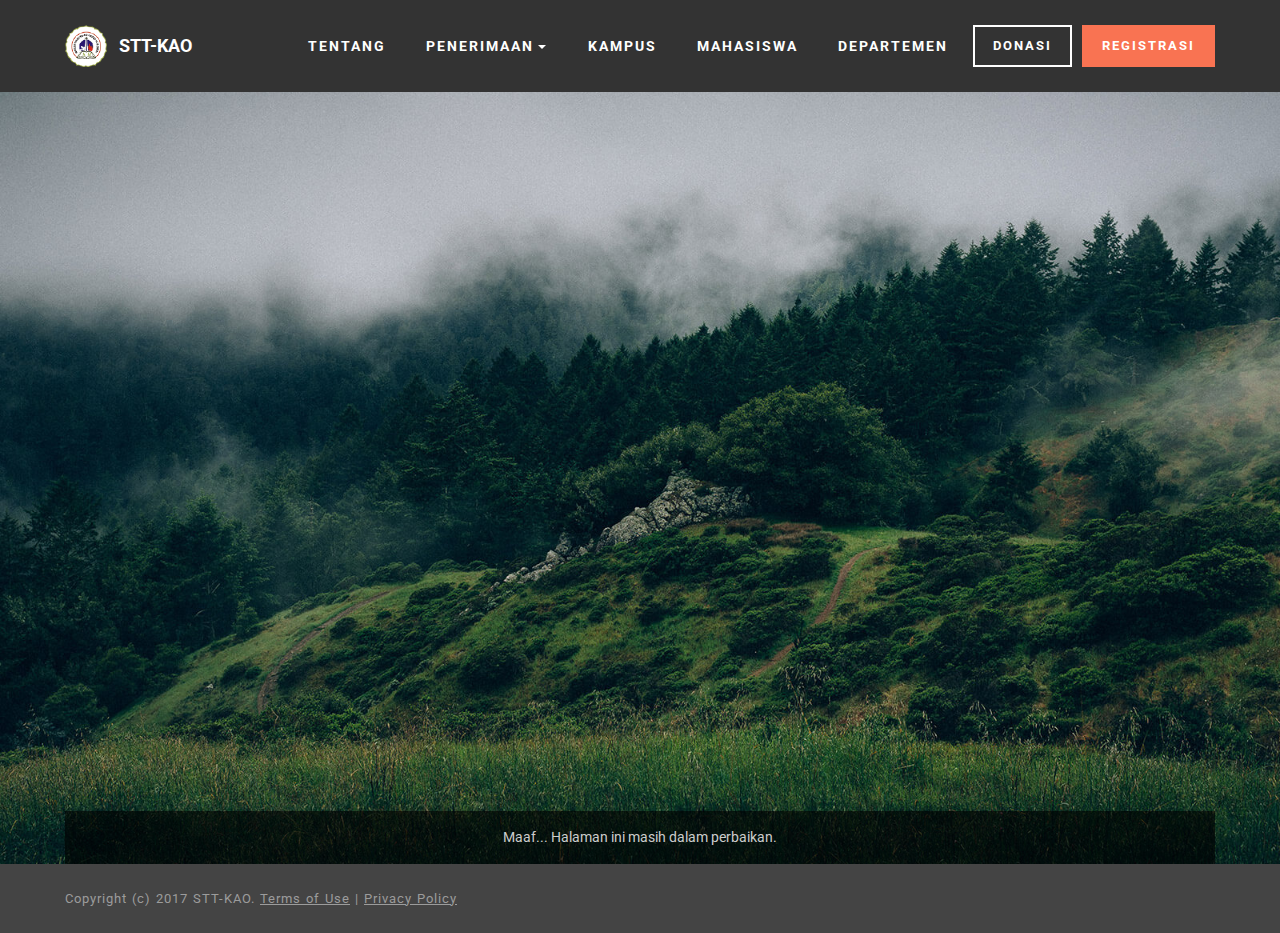
<file: underconstructionpage.html>
<!DOCTYPE html>
<html>
<head>
  <!-- Site made with Mobirise Website Builder v3.12.1, https://mobirise.com -->
  <meta charset="UTF-8">
  <meta http-equiv="X-UA-Compatible" content="IE=edge">
  <meta name="generator" content="Mobirise v3.12.1, mobirise.com">
  <meta name="viewport" content="width=device-width, initial-scale=1">
  <link rel="shortcut icon" href="assets/images/logostt-127x128-128x129.png" type="image/x-icon">
  <meta name="description" content="Under Construction Page">
  <title>Under Construction Page</title>
  <link rel="stylesheet" href="https://fonts.googleapis.com/css?family=Roboto:700,400&amp;subset=cyrillic,latin,greek,vietnamese">
  <link rel="stylesheet" href="assets/bootstrap/css/bootstrap.min.css">
  <link rel="stylesheet" href="assets/mobirise/css/style.css">
  <link rel="stylesheet" href="assets/dropdown-menu/style.css">
  <link rel="stylesheet" href="assets/mobirise/css/mbr-additional.css" type="text/css">
  
  
  
</head>
<body>
<section id="dropdown-menu-2btn-w">

    <nav class="navbar navbar-dropdown navbar-fixed-top">

        <div class="container">

            <div class="navbar-brand">
                <a href="index.html" class="navbar-logo"><img src="assets/images/logostt-127x128.png" alt="Mobirise"></a>
                <a class="text-white" href="index.html">STT-KAO</a>
            </div>

            <button class="navbar-toggler pull-xs-right hidden-md-up" type="button" data-toggle="collapse" data-target="#exCollapsingNavbar">
                <div class="hamburger-icon"></div>
            </button>

            <ul class="nav-dropdown collapse pull-xs-right navbar-toggleable-sm nav navbar-nav" id="exCollapsingNavbar"><li class="nav-item"><a class="nav-link link" href="underconstructionpage.html">TENTANG</a></li><li class="nav-item dropdown"><a class="nav-link link dropdown-toggle" data-toggle="dropdown-submenu" href="https://mobirise.com/" aria-expanded="false">PENERIMAAN</a><div class="dropdown-menu"><a class="dropdown-item" href="index.html">Mobile friendly</a><a class="dropdown-item" href="https://mobirise.com/">Based on Bootstrap</a><div class="dropdown"><a class="dropdown-item dropdown-toggle" data-toggle="dropdown-submenu" href="index.html" aria-expanded="false">Trendy blocks</a><div class="dropdown-menu dropdown-submenu"><a class="dropdown-item" href="index.html">Image/content slider</a><a class="dropdown-item" href="index.html">Contact forms</a><a class="dropdown-item" href="index.html">Image gallery</a><a class="dropdown-item" href="index.html">Mobile menu</a><a class="dropdown-item" href="index.html">Google maps</a><a class="dropdown-item" href="index.html">Social buttons</a><a class="dropdown-item" href="index.html">Google fonts</a><a class="dropdown-item" href="index.html">Video background</a></div></div><a class="dropdown-item" href="index.html">Host anywhere</a></div></li><li class="nav-item"><a class="nav-link link" href="whatsnew.html">KAMPUS</a></li><li class="nav-item"><a class="nav-link link" href="whatsnew.html">MAHASISWA</a></li><li class="nav-item"><a class="nav-link link" href="whatsnew.html">DEPARTEMEN</a></li><li class="nav-item nav-btn"><a class="nav-link btn btn-default btn-default-outline" href="underconstructionpage.html">DONASI</a></li><li class="nav-item nav-btn"><a class="nav-link btn btn-danger" href="registrasi.html">REGISTRASI</a></li></ul>

        </div>

    </nav>

</section>

<section class="engine"><a rel="external" href="https://mobirise.com">Mobirise Web Site Maker</a></section><section class="mbr-figure mbr-figure--wysiwyg mbr-figure--full-width mbr-figure--caption-inside-bottom mbr-after-navbar" id="image1-11">

    <div><img src="assets/images/slide3.jpg" class="mbr-figure__img"></div>
    <figcaption class="mbr-figure__caption mbr-figure__caption--std-grid">
        <small class="mbr-figure__caption-small">Maaf... Halaman ini masih dalam perbaikan.</small>
    </figcaption>
</section>

<footer class="mbr-section mbr-section--relative mbr-section--fixed-size" id="footer1-t" style="background-color: rgb(68, 68, 68);">
    
    <div class="mbr-section__container container">
        <div class="mbr-footer mbr-footer--wysiwyg row" style="padding-top: 24.6px; padding-bottom: 24.6px;">
            <div class="col-sm-12">
                <p class="mbr-footer__copyright">Copyright (c) 2017 STT-KAO. <a class="mbr-footer__link text-gray" href="#top">Terms of Use</a>  | <a class="mbr-footer__link text-gray" href="#bottom">Privacy Policy</a></p>
            </div>
        </div>
    </div>
</footer>


  <script src="assets/web/assets/jquery/jquery.min.js"></script>
  <script src="assets/bootstrap/js/bootstrap.min.js"></script>
  <script src="assets/smooth-scroll/smooth-scroll.js"></script>
  <script src="assets/mobirise/js/script.js"></script>
  <script src="assets/dropdown-menu/script.js"></script>
  
  
</body>
</html>
</file>
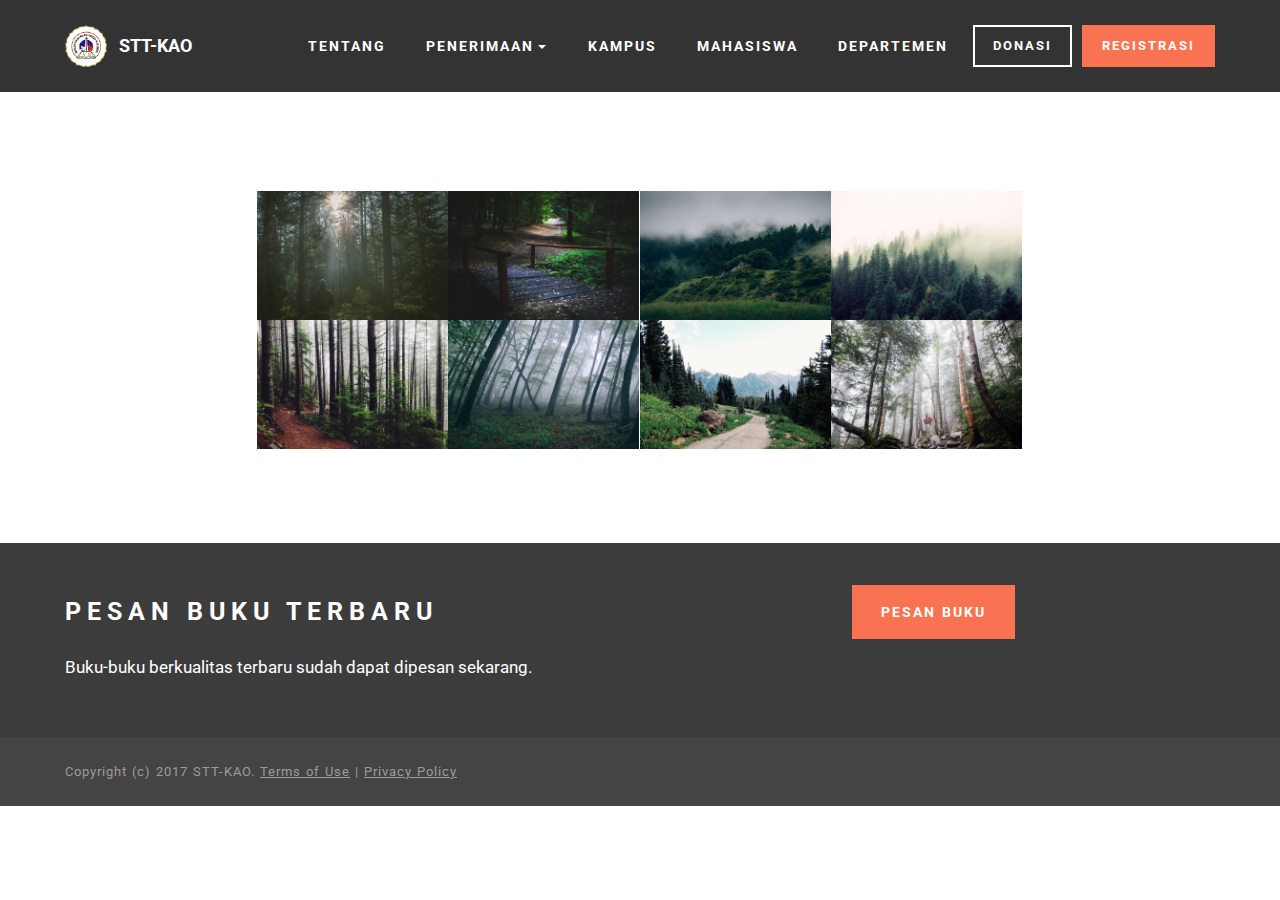
<file: whatsnew.html>
<!DOCTYPE html>
<html>
<head>
  <!-- Site made with Mobirise Website Builder v3.12.1, https://mobirise.com -->
  <meta charset="UTF-8">
  <meta http-equiv="X-UA-Compatible" content="IE=edge">
  <meta name="generator" content="Mobirise v3.12.1, mobirise.com">
  <meta name="viewport" content="width=device-width, initial-scale=1">
  <link rel="shortcut icon" href="assets/images/logostt-127x128-128x129.png" type="image/x-icon">
  <meta name="description" content="Under Construction Page">
  <title>Under Construction Page</title>
  <link rel="stylesheet" href="https://fonts.googleapis.com/css?family=Roboto:700,400&amp;subset=cyrillic,latin,greek,vietnamese">
  <link rel="stylesheet" href="assets/bootstrap/css/bootstrap.min.css">
  <link rel="stylesheet" href="assets/mobirise/css/style.css">
  <link rel="stylesheet" href="assets/dropdown-menu/style.css">
  <link rel="stylesheet" href="assets/mobirise-gallery/style.css">
  <link rel="stylesheet" href="assets/mobirise-slider/style.css">
  <link rel="stylesheet" href="assets/mobirise/css/mbr-additional.css" type="text/css">
  
  
  
</head>
<body>
<section id="dropdown-menu-2btn-13">

    <nav class="navbar navbar-dropdown navbar-fixed-top">

        <div class="container">

            <div class="navbar-brand">
                <a href="index.html" class="navbar-logo"><img src="assets/images/logostt-127x128.png" alt="Mobirise"></a>
                <a class="text-white" href="index.html">STT-KAO</a>
            </div>

            <button class="navbar-toggler pull-xs-right hidden-md-up" type="button" data-toggle="collapse" data-target="#exCollapsingNavbar">
                <div class="hamburger-icon"></div>
            </button>

            <ul class="nav-dropdown collapse pull-xs-right navbar-toggleable-sm nav navbar-nav" id="exCollapsingNavbar"><li class="nav-item"><a class="nav-link link" href="underconstructionpage.html">TENTANG</a></li><li class="nav-item dropdown"><a class="nav-link link dropdown-toggle" data-toggle="dropdown-submenu" href="https://mobirise.com/" aria-expanded="false">PENERIMAAN</a><div class="dropdown-menu"><a class="dropdown-item" href="index.html">Mobile friendly</a><a class="dropdown-item" href="https://mobirise.com/">Based on Bootstrap</a><div class="dropdown"><a class="dropdown-item dropdown-toggle" data-toggle="dropdown-submenu" href="index.html" aria-expanded="false">Trendy blocks</a><div class="dropdown-menu dropdown-submenu"><a class="dropdown-item" href="index.html">Image/content slider</a><a class="dropdown-item" href="index.html">Contact forms</a><a class="dropdown-item" href="index.html">Image gallery</a><a class="dropdown-item" href="index.html">Mobile menu</a><a class="dropdown-item" href="index.html">Google maps</a><a class="dropdown-item" href="index.html">Social buttons</a><a class="dropdown-item" href="index.html">Google fonts</a><a class="dropdown-item" href="index.html">Video background</a></div></div><a class="dropdown-item" href="index.html">Host anywhere</a></div></li><li class="nav-item"><a class="nav-link link" href="whatsnew.html">KAMPUS</a></li><li class="nav-item"><a class="nav-link link" href="whatsnew.html">MAHASISWA</a></li><li class="nav-item"><a class="nav-link link" href="whatsnew.html">DEPARTEMEN</a></li><li class="nav-item nav-btn"><a class="nav-link btn btn-default btn-default-outline" href="underconstructionpage.html">DONASI</a></li><li class="nav-item nav-btn"><a class="nav-link btn btn-danger" href="registrasi.html">REGISTRASI</a></li></ul>

        </div>

    </nav>

</section>

<section class="engine"><a rel="external" href="https://mobirise.com">Mobirise</a></section><section class="mbr-gallery mbr-section mbr-section--no-padding mbr-after-navbar" id="gallery2-15">
    <!-- Gallery -->
    <div class="container mbr-section__container mbr-gallery-layout-article mbr-section__container--isolated">
        <div class=" col-sm-8 col-sm-offset-2">
            <div class="row mbr-gallery-row no-gutter">

                <div class="col-lg-3 col-md-4 col-sm-6 col-xs-12 mbr-gallery-item">

                     

                    <a href="#lb-gallery2-15" data-slide-to="0" data-toggle="modal">
                        <img alt="" src="assets/images/slide1-small.jpg">
                        <span class="icon glyphicon glyphicon-zoom-in"></span>
                    </a>
                </div><div class="col-lg-3 col-md-4 col-sm-6 col-xs-12 mbr-gallery-item">

                     

                    <a href="#lb-gallery2-15" data-slide-to="1" data-toggle="modal">
                        <img alt="" src="assets/images/slide2-small.jpg">
                        <span class="icon glyphicon glyphicon-zoom-in"></span>
                    </a>
                </div><div class="col-lg-3 col-md-4 col-sm-6 col-xs-12 mbr-gallery-item">

                     

                    <a href="#lb-gallery2-15" data-slide-to="2" data-toggle="modal">
                        <img alt="" src="assets/images/slide3-small.jpg">
                        <span class="icon glyphicon glyphicon-zoom-in"></span>
                    </a>
                </div><div class="col-lg-3 col-md-4 col-sm-6 col-xs-12 mbr-gallery-item">

                     

                    <a href="#lb-gallery2-15" data-slide-to="3" data-toggle="modal">
                        <img alt="" src="assets/images/slide4-small.jpg">
                        <span class="icon glyphicon glyphicon-zoom-in"></span>
                    </a>
                </div><div class="col-lg-3 col-md-4 col-sm-6 col-xs-12 mbr-gallery-item">

                     

                    <a href="#lb-gallery2-15" data-slide-to="4" data-toggle="modal">
                        <img alt="" src="assets/images/slide5-small.jpg">
                        <span class="icon glyphicon glyphicon-zoom-in"></span>
                    </a>
                </div><div class="col-lg-3 col-md-4 col-sm-6 col-xs-12 mbr-gallery-item">

                     

                    <a href="#lb-gallery2-15" data-slide-to="5" data-toggle="modal">
                        <img alt="" src="assets/images/slide6-small.jpg">
                        <span class="icon glyphicon glyphicon-zoom-in"></span>
                    </a>
                </div><div class="col-lg-3 col-md-4 col-sm-6 col-xs-12 mbr-gallery-item">

                     

                    <a href="#lb-gallery2-15" data-slide-to="6" data-toggle="modal">
                        <img alt="" src="assets/images/slide7-small.jpg">
                        <span class="icon glyphicon glyphicon-zoom-in"></span>
                    </a>
                </div><div class="col-lg-3 col-md-4 col-sm-6 col-xs-12 mbr-gallery-item">

                     

                    <a href="#lb-gallery2-15" data-slide-to="7" data-toggle="modal">
                        <img alt="" src="assets/images/slide8-small.jpg">
                        <span class="icon glyphicon glyphicon-zoom-in"></span>
                    </a>
                </div>
            </div>
        </div>
        <div class="clearfix"></div>
    </div>

    <!-- Lightbox -->
    <div data-app-prevent-settings="" class="mbr-slider modal fade carousel slide" tabindex="-1" data-keyboard="true" data-interval="false" id="lb-gallery2-15">
        <div class="modal-dialog">
            <div class="modal-content">
                <div class="modal-body">
                    <ol class="carousel-indicators">
                        <li data-app-prevent-settings="" data-target="#lb-gallery2-15" class=" active" data-slide-to="0"></li><li data-app-prevent-settings="" data-target="#lb-gallery2-15" data-slide-to="1"></li><li data-app-prevent-settings="" data-target="#lb-gallery2-15" data-slide-to="2"></li><li data-app-prevent-settings="" data-target="#lb-gallery2-15" data-slide-to="3"></li><li data-app-prevent-settings="" data-target="#lb-gallery2-15" data-slide-to="4"></li><li data-app-prevent-settings="" data-target="#lb-gallery2-15" data-slide-to="5"></li><li data-app-prevent-settings="" data-target="#lb-gallery2-15" data-slide-to="6"></li><li data-app-prevent-settings="" data-target="#lb-gallery2-15" data-slide-to="7"></li>
                    </ol>
                    <div class="carousel-inner">
                        <div class="item active">
                            <img alt="" src="assets/images/slide1.jpg">
                        </div><div class="item">
                            <img alt="" src="assets/images/slide2.jpg">
                        </div><div class="item">
                            <img alt="" src="assets/images/slide3.jpg">
                        </div><div class="item">
                            <img alt="" src="assets/images/slide4.jpg">
                        </div><div class="item">
                            <img alt="" src="assets/images/slide5.jpg">
                        </div><div class="item">
                            <img alt="" src="assets/images/slide6.jpg">
                        </div><div class="item">
                            <img alt="" src="assets/images/slide7.jpg">
                        </div><div class="item">
                            <img alt="" src="assets/images/slide8.jpg">
                        </div>
                    </div>
                    <a class="left carousel-control" role="button" data-slide="prev" href="#lb-gallery2-15">
                        <span class="glyphicon glyphicon-menu-left" aria-hidden="true"></span>
                        <span class="sr-only">Previous</span>
                    </a>
                    <a class="right carousel-control" role="button" data-slide="next" href="#lb-gallery2-15">
                        <span class="glyphicon glyphicon-menu-right" aria-hidden="true"></span>
                        <span class="sr-only">Next</span>
                    </a>

                    <a class="close" href="#" role="button" data-dismiss="modal">
                        <span class="glyphicon glyphicon-remove" aria-hidden="true"></span>
                        <span class="sr-only">Close</span>
                    </a>
                </div>
            </div>
        </div>
    </div>
</section>

<section class="mbr-section mbr-section--relative mbr-section--short-paddings" id="msg-box1-16" style="background-color: rgb(60, 60, 60);">

    

    <div class="mbr-section__container mbr-section__container--isolated container" style="padding-top: 60px; padding-bottom: 60px;">
        <div class="row">
            <div class="mbr-box mbr-box--fixed mbr-box--adapted">
                <div class="mbr-box__magnet mbr-box__magnet--top-left mbr-section__left col-sm-8">
                    <div class="mbr-section__container mbr-section__container--middle">
                        <div class="mbr-header mbr-header--auto-align mbr-header--wysiwyg">
                            <h3 class="mbr-header__text">PESAN BUKU TERBARU</h3>
                        </div>
                    </div>
                    <div class="mbr-section__container">
                        <div class="mbr-article mbr-article--auto-align mbr-article--wysiwyg"><p>Buku-buku berkualitas terbaru sudah dapat dipesan sekarang.</p></div>
                    </div>
                </div>
                <div class="mbr-box__magnet mbr-box__magnet--top-left mbr-section__right col-sm-4">
                    <div class="mbr-section__container">
                        <div class="mbr-buttons mbr-buttons--auto-align mbr-buttons--top mbr-buttons--left"><a class="mbr-buttons__btn btn btn-lg btn-danger" href="index.html">PESAN BUKU</a></div>
                    </div>
                </div>
            </div>
        </div>
    </div>

</section>

<footer class="mbr-section mbr-section--relative mbr-section--fixed-size" id="footer1-12" style="background-color: rgb(68, 68, 68);">
    
    <div class="mbr-section__container container">
        <div class="mbr-footer mbr-footer--wysiwyg row" style="padding-top: 24.6px; padding-bottom: 24.6px;">
            <div class="col-sm-12">
                <p class="mbr-footer__copyright">Copyright (c) 2017 STT-KAO. <a class="mbr-footer__link text-gray" href="#top">Terms of Use</a>  | <a class="mbr-footer__link text-gray" href="#bottom">Privacy Policy</a></p>
            </div>
        </div>
    </div>
</footer>


  <script src="assets/web/assets/jquery/jquery.min.js"></script>
  <script src="assets/bootstrap/js/bootstrap.min.js"></script>
  <script src="assets/smooth-scroll/smooth-scroll.js"></script>
  <script src="assets/masonry/masonry.pkgd.min.js"></script>
  <script src="assets/imagesloaded/imagesloaded.pkgd.min.js"></script>
  <script src="assets/bootstrap-carousel-swipe/bootstrap-carousel-swipe.js"></script>
  <script src="assets/mobirise/js/script.js"></script>
  <script src="assets/dropdown-menu/script.js"></script>
  <script src="assets/mobirise-gallery/script.js"></script>
  
  
</body>
</html>
</file>
<file: assets/dropdown-menu/style.css>
.navbar-dropdown .dropup,.navbar-dropdown .dropdown{position:relative}.navbar-dropdown .dropdown-toggle::after{display:inline-block;width:0;height:0;margin-right:.25rem;margin-left:.25rem;vertical-align:middle;content:"";border-top:0.3em solid;border-right:0.3em solid transparent;border-left:0.3em solid transparent}.navbar-dropdown .dropdown-toggle:focus{outline:0}.navbar-dropdown .dropup .dropdown-toggle::after{border-top:0;border-bottom:0.3em solid}.navbar-dropdown .dropdown-menu{position:absolute;top:100%;left:0;z-index:1000;display:none;float:left;min-width:160px;padding:5px 0;margin:2px 0 0;font-size:1rem;color:#373a3c;text-align:left;list-style:none;background-color:#fff;background-clip:padding-box;border:1px solid rgba(0,0,0,0.15);border-radius:0.25rem}.navbar-dropdown .dropdown-divider{height:1px;margin:0.5rem 0;overflow:hidden;background-color:#e5e5e5}.navbar-dropdown .dropdown-item{display:block;width:100%;padding:3px 20px;clear:both;font-weight:normal;line-height:1.5;color:#373a3c;text-align:inherit;white-space:nowrap;background:none;border:0}.navbar-dropdown .dropdown-item:focus,.navbar-dropdown .dropdown-item:hover{color:#2b2d2f;text-decoration:none;background-color:#f5f5f5}.navbar-dropdown .dropdown-item.active,.navbar-dropdown .dropdown-item.active:focus,.navbar-dropdown .dropdown-item.active:hover{color:#fff;text-decoration:none;background-color:#0275d8;outline:0}.navbar-dropdown .dropdown-item.disabled,.navbar-dropdown .dropdown-item.disabled:focus,.navbar-dropdown .dropdown-item.disabled:hover{color:#818a91}.navbar-dropdown .dropdown-item.disabled:focus,.navbar-dropdown .dropdown-item.disabled:hover{text-decoration:none;cursor:not-allowed;background-color:transparent;background-image:none;filter:"progid:DXImageTransform.Microsoft.gradient(enabled = false)"}.navbar-dropdown .open > .dropdown-menu{display:block}.navbar-dropdown .open > a{outline:0}.navbar-dropdown .dropdown-menu-right{right:0;left:auto}.navbar-dropdown .dropdown-menu-left{right:auto;left:0}.navbar-dropdown .dropdown-header{display:block;padding:3px 20px;font-size:0.875rem;line-height:1.5;color:#818a91;white-space:nowrap}.navbar-dropdown .dropdown-backdrop{position:fixed;top:0;right:0;bottom:0;left:0;z-index:990}.navbar-dropdown .pull-right > .dropdown-menu{right:0;left:auto}.navbar-dropdown .dropup .caret,.navbar-dropdown .navbar-fixed-bottom .dropdown .caret{content:"";border-top:0;border-bottom:0.3em solid}.navbar-dropdown .dropup .dropdown-menu,.navbar-dropdown .navbar-fixed-bottom .dropdown .dropdown-menu{top:auto;bottom:100%;margin-bottom:2px}.nav-link{display:inline-block}.nav-link:focus,.nav-link:hover{text-decoration:none}.navbar-nav .nav-item{float:left}.navbar-nav .nav-link{display:block;padding-top:.425rem;padding-bottom:.425rem}.navbar-nav .nav-link + .nav-link{margin-left:1rem}.navbar-nav .nav-item + .nav-item{margin-left:1rem}.navbar-toggler{padding:.5rem .75rem;font-size:1.25rem;line-height:1;background:none;border:1px solid transparent;border-radius:0.25rem}.navbar-toggler:focus,.navbar-toggler:hover{text-decoration:none}@media (min-width:544px){.navbar-toggleable-xs{display:block!important}}@media (min-width:768px){.navbar-toggleable-sm{display:block!important}}@media (min-width:992px){.navbar-toggleable-md{display:block!important}}.pull-xs-left{float:left!important}.pull-xs-right{float:right!important}.pull-xs-none{float:none!important}@media (min-width:544px){.pull-sm-left{float:left!important}.pull-sm-right{float:right!important}.pull-sm-none{float:none!important}}@media (min-width:768px){.pull-md-left{float:left!important}.pull-md-right{float:right!important}.pull-md-none{float:none!important}}@media (min-width:992px){.pull-lg-left{float:left!important}.pull-lg-right{float:right!important}.pull-lg-none{float:none!important}}@media (min-width:1200px){.pull-xl-left{float:left!important}.pull-xl-right{float:right!important}.pull-xl-none{float:none!important}}.hidden-xs-up{display:none!important}@media (max-width:543px){.hidden-xs-down{display:none!important}}@media (min-width:544px){.hidden-sm-up{display:none!important}}@media (max-width:767px){.hidden-sm-down{display:none!important}}@media (min-width:768px){.hidden-md-up{display:none!important}}@media (max-width:991px){.hidden-md-down{display:none!important}}@media (min-width:992px){.hidden-lg-up{display:none!important}}@media (max-width:1199px){.hidden-lg-down{display:none!important}}@media (min-width:1200px){.hidden-xl-up{display:none!important}}.hidden-xl-down{display:none!important}.navbar-dropdown-open{overflow:hidden!important}.navbar-dropdown-open .navbar-dropdown.opened{bottom:0;left:0;overflow-y:scroll;position:fixed;right:0;top:0;transition:none}.navbar-dropdown{left:0;padding-top:1.5rem;padding-bottom:1.5rem;position:absolute;right:0;top:0;transition:all 0.25s ease;z-index:1030}.navbar-dropdown .navbar-brand,.navbar-dropdown .navbar-toggler{position:relative;z-index:995}.navbar-dropdown.bg-color.transparent{background:none!important}.navbar-dropdown.navbar-fixed-top{position:fixed}.navbar-dropdown .navbar-brand{line-height:0;margin-right:1.5rem;padding:0}.navbar-dropdown .navbar-brand a{line-height:2.35rem;vertical-align:middle}.navbar-dropdown .navbar-brand a,.navbar-dropdown .navbar-brand a:hover{text-decoration:none}.navbar-dropdown .navbar-brand .navbar-logo,.navbar-dropdown .navbar-brand .navbar-logo a{line-height:0;vertical-align:baseline}.navbar-dropdown .navbar-logo{margin-right:0.5rem}.navbar-dropdown .navbar-logo img{display:inline;height:2.35rem}@media (max-width:543px){.navbar-dropdown .navbar-toggleable-xs{padding-top:0.425rem}.navbar-dropdown .navbar-toggleable-xs .btn{margin-bottom:0.425rem;margin-top:0.425rem}.navbar-dropdown .navbar-toggleable-xs .dropdown-menu{padding-bottom:0.425rem}.navbar-dropdown .navbar-toggleable-xs .dropdown-menu .dropdown-menu{padding-bottom:0}}@media (max-width:767px){.navbar-dropdown .navbar-toggleable-sm{padding-top:0.425rem}.navbar-dropdown .navbar-toggleable-sm .btn{margin-bottom:0.425rem;margin-top:0.425rem}.navbar-dropdown .navbar-toggleable-sm .dropdown-menu{padding-bottom:0.425rem}.navbar-dropdown .navbar-toggleable-sm .dropdown-menu .dropdown-menu{padding-bottom:0}}@media (max-width:991px){.navbar-dropdown .navbar-toggleable-md{padding-top:0.425rem}.navbar-dropdown .navbar-toggleable-md .btn{margin-bottom:0.425rem;margin-top:0.425rem}.navbar-dropdown .navbar-toggleable-md .dropdown-menu{padding-bottom:0.425rem}.navbar-dropdown .navbar-toggleable-md .dropdown-menu .dropdown-menu{padding-bottom:0}}@media (min-width:544px){.navbar-dropdown{border-radius:0}}.is-builder .navbar-dropdown .dropdown-toggle::after{vertical-align:baseline}.dropdown-menu.dropdown-submenu{left:100%;margin-left:-6px;margin-top:-6px;top:0}.dropdown-menu .dropdown-toggle[data-toggle="dropdown-submenu"]::after{border-bottom:0.3em solid transparent;border-left:0.3em solid;border-right:0;border-top:0.3em solid transparent;margin-left:0.3rem}.dropdown-menu .dropdown-toggle[data-toggle="dropdown-submenu"][aria-expanded="true"]{background-color:#f5f5f5}.dropdown-menu .dropdown-item:focus{outline:0}.nav-dropdown-sm{clear:left;float:none!important;position:relative;z-index:999}.nav-dropdown-sm .nav-item{float:none}.nav-dropdown-sm .nav-item + .nav-item{margin-left:0}.nav-dropdown-sm .nav-link,.nav-dropdown-sm .dropdown-item{position:relative}.nav-dropdown-sm .dropdown-toggle::after{position:absolute;right:0;top:50%;margin-top:-0.15em}.nav-dropdown-sm .dropdown-toggle[data-toggle="dropdown-submenu"]::after{margin-left:.25rem;border-top:0.3em solid;border-right:0.3em solid transparent;border-left:0.3em solid transparent;border-bottom:0}.nav-dropdown-sm .dropdown-toggle[data-toggle="dropdown-submenu"][aria-expanded="true"]::after{border-top:0;border-right:0.3em solid transparent;border-left:0.3em solid transparent;border-bottom:0.3em solid}.nav-dropdown-sm .dropdown-menu{margin:0;padding:0;position:relative;top:0;left:0;width:100%;border:0;float:none;border-radius:0;background:none;padding-left:20px}.nav-dropdown-sm .dropdown-item{padding-left:0}.nav-dropdown-sm .dropdown-item,.nav-dropdown-sm .dropdown-item:hover,.nav-dropdown-sm .dropdown-item:focus{background:none!important}.navbar-dropdown .nav > li > a::after{-webkit-transform:none!important;-ms-transform:none!important;-o-transform:none!important;transform:none!important;-webkit-transition:none!important;-o-transition:none!important;transition:none!important;display:none}.navbar-dropdown .navbar-nav{margin:0!important}.navbar-dropdown .nav-dropdown-sm{padding-top:11px!important}.dropdown-toggle::after{display:inline-block!important;width:0!important;border-top:5px solid;border-right:5px solid transparent;border-left:5px solid transparent;border-bottom:0!important;margin-left:4px!important}.dropdown-menu .dropdown-toggle[data-toggle="dropdown-submenu"]::after{border-bottom:5px solid transparent!important;border-left:5px solid!important;border-right:0!important;border-top:5px solid transparent!important;margin-left:6px!important}.nav-dropdown-sm .dropdown-toggle[data-toggle="dropdown-submenu"][aria-expanded="true"]::after{border-top:0!important;border-right:5px solid transparent!important;border-left:5px solid transparent!important;border-bottom:5px solid!important}.nav-dropdown-sm .dropdown-toggle[data-toggle="dropdown-submenu"]::after{margin-left:5px!important;border-top:5px solid!important;border-right:5px solid transparent!important;border-left:5px solid transparent!important;border-bottom:0!important}.navbar-dropdown .btn{-webkit-transition:all 0.2s ease-in-out 0s;-o-transition:all 0.2s ease-in-out 0s;transition:all 0.2s ease-in-out 0s;border-width:2px;font-size:13px;font-weight:bold;letter-spacing:2px;text-decoration:none;word-spacing:1px}.navbar-dropdown{padding-top:25px;padding-bottom:25px;margin-bottom:0;min-height:0;border:0}.navbar-dropdown .navbar-brand{line-height:0;margin-left:0!important;margin-right:24px;padding:0;height:auto;font-weight:bold}.navbar-dropdown .navbar-logo img{height:42px}.navbar-dropdown .navbar-brand a{line-height:42px}.navbar-dropdown .navbar-brand .navbar-logo{margin-right:8px}.navbar-dropdown .navbar-brand .navbar-logo,.navbar-dropdown .navbar-brand .navbar-logo a{line-height:0}.navbar-dropdown a{text-decoration:none}.navbar-dropdown .navbar-nav > li > a{padding-top:11px;padding-bottom:11px}.navbar-dropdown .navbar-nav > li > a.btn{padding:9px 18px}.navbar-dropdown .dropdown-menu{font-size:15px;border-radius:0;padding:8px 0;border:0}.navbar-dropdown .dropdown-submenu{margin-top:-8px}.navbar-dropdown .dropdown-item{padding:4px 20px}.navbar-dropdown .nav-dropdown-sm a{padding-left:0}@media (max-width:767px){.navbar-dropdown .navbar-toggleable-sm .btn{margin-bottom:11px;margin-top:11px}}.navbar-dropdown{padding-top:25px;padding-bottom:25px;margin-bottom:0;min-height:0}.navbar-dropdown.navbar-short{padding-top:15px;padding-bottom:15px}.navbar-dropdown .navbar-nav > li > .dropdown-menu{margin-left:-5px}.navbar-dropdown .nav-dropdown-sm > li > .dropdown-menu{margin-left:0}.navbar-dropdown .nav-dropdown-sm .dropdown-menu{padding:0;padding-left:20px;padding-bottom:11px}.navbar-dropdown .nav-dropdown-sm .dropdown-menu .dropdown-menu{padding-bottom:0}.navbar-dropdown{padding-left:20px;padding-right:20px}.navbar-dropdown .container{padding-left:0;padding-right:0}.navbar-dropdown .navbar-toggler{padding:8px 12px;font-size:20px;border-radius:4px}.navbar-dropdown .btn-default-outline{color:#fff;background-color:transparent;border-color:#fff}.navbar-dropdown .btn-default-outline:hover{color:#252525;background-color:#fff;border-color:#fff}.navbar-dropdown .btn-primary-outline{color:#4c6972;background-color:transparent;border-color:#4c6972}.navbar-dropdown .btn-primary-outline:hover{color:#fff;background-color:#4c6972;border-color:#4c6972}.navbar-dropdown .btn-info-outline{color:#27aae0;background-color:transparent;border-color:#27aae0}.navbar-dropdown .btn-info-outline:hover{color:#fff;background-color:#27aae0;border-color:#27aae0}.navbar-dropdown .btn-success-outline{color:#7ac673;background-color:transparent;border-color:#7ac673}.navbar-dropdown .btn-success-outline:hover{color:#fff;background-color:#7ac673;border-color:#7ac673}.navbar-dropdown .btn-warning-outline{color:#faaf40;background-color:transparent;border-color:#faaf40}.navbar-dropdown .btn-warning-outline:hover{color:#fff;background-color:#faaf40;border-color:#faaf40}.navbar-dropdown .btn-danger-outline{color:#f97352;background-color:transparent;border-color:#f97352}.navbar-dropdown .btn-danger-outline:hover{color:#fff;background-color:#f97352;border-color:#f97352}.navbar-dropdown .btn-link-outline{color:#252525;background-color:transparent;border-color:#252525}.navbar-dropdown .btn-link-outline:hover{color:#fff;background-color:#252525;border-color:#252525}.navbar-dropdown .link,.navbar-dropdown .link:hover{color:#252525}.navbar-dropdown .nav .link{letter-spacing:2px}
</file>
<file: assets/mobirise-slider/style.css>
/*-------

   Slider

-------*/
.mbr-slider .carousel-inner > .active,
.mbr-slider .carousel-inner > .next,
.mbr-slider .carousel-inner > .prev {
	display: table;
}
.mbr-slider .carousel-control {
    background-image: none;
    width: 54px;
    height: 54px;
    top: 50%;
    margin-top: -27px;
    line-height: 54px;
    border: 2px solid #fff;
    opacity: 1;
    text-shadow: none;
    z-index: 5;
    -webkit-transition: all 0.2s ease-in-out 0s;
    -o-transition: all 0.2s ease-in-out 0s;
    transition: all 0.2s ease-in-out 0s;
}
.mbr-slider .carousel-control.left {
	margin-left: 20px;
}
.mbr-slider .carousel-control.right {
	margin-right: 20px;
}
.mbr-slider .carousel-control:hover {
	background: #fff;
	color: #000;
}
.mbr-slider .carousel-indicators {
    bottom: 20px;
}
.mbr-slider .carousel-indicators li,
.mbr-slider .carousel-indicators .active {
    width: 15px;
    height: 15px;
    margin: 3px;
    border: 2px solid #ffffff;
}

@media (max-width: 767px) {
    .mbr-slider .carousel-control {
        top: auto;
        bottom: 20px;
    }
}
.mbr-slider .mbr-overlay {
    z-index: 0;
    opacity:0.5;
}
/* boxed model */
.mbr-slider > .boxed-slider {
    position: relative;
    padding: 93px 0;
}
.mbr-slider > .boxed-slider > div{
    position: relative;

}
.mbr-slider > .container .carousel-indicators {
    margin-bottom: 3px;
}
@media (max-width: 767px) {
    .mbr-slider > .container .carousel-control {
        margin-bottom: 0px;
    }
}
.mbr-slider > .container img {
    width: 100%;
}
.mbr-slider > .container img + .row {
    position: absolute;
    top: 50%;
    left: 0;
    right: 0;
    margin-left: 0;
    margin-right: 0;
    -webkit-transform: translateY(-50%);
    -moz-transform: translateY(-50%);
    transform: translateY(-50%);
}
.mbr-slider .mbr-section {
    padding-left: 0;
    padding-right: 0;
}

/* article layout */
.mbr-slider .article-slider > div {
    padding-left: 0;
    padding-right: 0;
}
.mbr-slider > .container.article-slider .carousel-indicators {
    margin-bottom: 0;
}
</file>
<file: assets/mobirise/css/mbr-additional.css>
@import url(https://fonts.googleapis.com/css?family=Lato:400,300,700);

#msg-box4-b .mbr-header__text {
  color: #ffffff;
}
#msg-box4-b .mbr-header__subtext {
  color: #ffffff;
}
#msg-box4-b .mbr-article {
  color: #ffffff;
}
#msg-box2-f .mbr-header .mbr-header__text {
  color: #252525;
}
#msg-box2-f .mbr-article {
  color: #252525;
}
#msg-box5-a .mbr-header__text {
  color: #ffffff;
}
#msg-box5-a .mbr-header__subtext {
  color: #ffffff;
}
#msg-box5-a .mbr-article {
  color: #ffffff;
}
#form2-i .mbr-header__text {
  text-align: center;
}
#msg-box3-g .mbr-header .mbr-header__text {
  text-align: center;
}
#msg-box3-g .mbr-header .mbr-header__subtext {
  text-align: center;
}
#dropdown-menu-2btn-s .hide-buttons [data-button] {
  display: none !important;
}
#dropdown-menu-2btn-s .nav .link,
#dropdown-menu-2btn-s .dropdown-item {
  font-size: 1em;
  color: #ffffff;
  font-family: 'Lato', sans-serif;
}
#dropdown-menu-2btn-s .navbar,
#dropdown-menu-2btn-s .dropdown-menu {
  background: #333333;
}
#dropdown-menu-2btn-s .dropdown-menu .dropdown-toggle[aria-expanded="true"],
#dropdown-menu-2btn-s .dropdown-menu a:hover,
#dropdown-menu-2btn-s .dropdown-menu a:focus {
  background: #292929;
}
#dropdown-menu-2btn-s .navbar-toggler {
  color: #ffffff;
}
#dropdown-menu-2btn-w .hide-buttons [data-button] {
  display: none !important;
}
#dropdown-menu-2btn-w .nav .link,
#dropdown-menu-2btn-w .dropdown-item {
  font-size: 1em;
  color: #ffffff;
}
#dropdown-menu-2btn-w .navbar,
#dropdown-menu-2btn-w .dropdown-menu {
  background: #333333;
}
#dropdown-menu-2btn-w .dropdown-menu .dropdown-toggle[aria-expanded="true"],
#dropdown-menu-2btn-w .dropdown-menu a:hover,
#dropdown-menu-2btn-w .dropdown-menu a:focus {
  background: #292929;
}
#dropdown-menu-2btn-w .navbar-toggler {
  color: #ffffff;
}
#image1-11 SMALL {
  text-align: center;
}
#dropdown-menu-2btn-13 .hide-buttons [data-button] {
  display: none !important;
}
#dropdown-menu-2btn-13 .nav .link,
#dropdown-menu-2btn-13 .dropdown-item {
  font-size: 1em;
  color: #ffffff;
}
#dropdown-menu-2btn-13 .navbar,
#dropdown-menu-2btn-13 .dropdown-menu {
  background: #333333;
}
#dropdown-menu-2btn-13 .dropdown-menu .dropdown-toggle[aria-expanded="true"],
#dropdown-menu-2btn-13 .dropdown-menu a:hover,
#dropdown-menu-2btn-13 .dropdown-menu a:focus {
  background: #292929;
}
#dropdown-menu-2btn-13 .navbar-toggler {
  color: #ffffff;
}
#msg-box1-16 .mbr-header .mbr-header__text {
  color: #fff;
}
#msg-box1-16 .mbr-article {
  color: #fff;
}
#dropdown-menu-2btn-13 .hide-buttons [data-button] {
  display: none !important;
}
#dropdown-menu-2btn-13 .nav .link,
#dropdown-menu-2btn-13 .dropdown-item {
  font-size: 1em;
  color: #ffffff;
}
#dropdown-menu-2btn-13 .navbar,
#dropdown-menu-2btn-13 .dropdown-menu {
  background: #333333;
}
#dropdown-menu-2btn-13 .dropdown-menu .dropdown-toggle[aria-expanded="true"],
#dropdown-menu-2btn-13 .dropdown-menu a:hover,
#dropdown-menu-2btn-13 .dropdown-menu a:focus {
  background: #292929;
}
#dropdown-menu-2btn-13 .navbar-toggler {
  color: #ffffff;
}
</file>
<file: assets/mobirise-gallery/style.css>
/*-------

   Gallery

-------*/
.mbr-gallery .mbr-gallery-item {
    position: relative;
    /*display: inline-block;*/
    padding-bottom: 30px;
}
.mbr-gallery .mbr-gallery-item > a {
    position: relative;
    display: block;
    background: #fff;
    outline: none;
}
.mbr-gallery .mbr-gallery-row {
    margin-bottom: -30px;
}
.mbr-gallery .mbr-gallery-item img {
    width: 100%;
    opacity: 1;
    -webkit-transition: .2s opacity ease-in-out;
    transition: .2s opacity ease-in-out;
}
.mbr-gallery .mbr-gallery-item > a:hover img {
    opacity: 0.9;
}
.mbr-gallery .mbr-gallery-item .icon {
    position: absolute;
    font-size: 30px;
    top: 50%;
    left: 50%;
    color: #fff;
    opacity: 0;
    -webkit-transform: translateX(-50%) translateY(-50%);
    transform: translateX(-50%) translateY(-50%);
    -webkit-transition: .2s opacity ease-in-out;
    transition: .2s opacity ease-in-out;
}
.mbr-gallery .mbr-gallery-item > a:hover .icon {
    opacity: 1;
}

/* remove spacing */
.mbr-gallery .mbr-gallery-row.no-gutter {
    margin: 0;
}
.mbr-gallery .mbr-gallery-row.no-gutter .mbr-gallery-item {
    padding: 0;
}

/* container */
.mbr-gallery .container.mbr-gallery-layout-default {
    padding: 93px 0;
}

/* fix horizontal scrollbar */
.mbr-gallery .mbr-gallery-layout-default,
.mbr-gallery .mbr-gallery-layout-article {
    overflow: hidden;
}

/* article layout */
.mbr-gallery .mbr-gallery-layout-article > div {
    padding-left: 0;
    padding-right: 0;
}


/* lightbox */
.mbr-gallery .modal {
    position: fixed;
    overflow: hidden;
    padding-right: 0 !important;
}
.mbr-gallery .modal-body {
    padding: 0;
}
.mbr-gallery .modal-body img {
    width: 100%;
}
.mbr-gallery .modal .close {
    position: absolute;
    background-image: none;
    font-size: 20px;
    width: 54px;
    height: 54px;
    top: 20px;
    right: 20px;
    line-height: 54px;
    opacity: 1;
    color: #fff;
    border: 2px solid #fff;
    text-align: center;
    text-shadow: none;
    z-index: 5;
    -webkit-transition: all 0.2s ease-in-out 0s;
    -o-transition: all 0.2s ease-in-out 0s;
    transition: all 0.2s ease-in-out 0s;
}
.mbr-gallery .modal .close:hover {
    background: #fff;
    color: #000;
}

/* modal back color opacity */
.modal-backdrop.in {
    opacity: 0.8;
    filter: alpha(opacity=80);
}

@media (max-width: 768px) {
    .mbr-gallery .modal-dialog {
        margin: 10px auto;
    }

    .mbr-gallery .carousel-indicators,
    .mbr-gallery .carousel-control,
    .mbr-gallery .modal .close {
        position: fixed;
    }
}

/* fix fade in effect */
.mbr-gallery .modal.fade .modal-dialog {
    margin-top: -100px;
    -webkit-transition: margin-top 0.3s ease-out;
    -moz-transition: margin-top 0.3s ease-out;
    -o-transition: margin-top 0.3s ease-out;
    transition: margin-top 0.3s ease-out;
}
.mbr-gallery .modal.in .modal-dialog,
.mbr-gallery .modal.fade .modal-dialog {
    -webkit-transform: none;
    -ms-transform: none;
    -o-transform: none;
    transform: none;
}
.mbr-gallery .modal.in .modal-dialog {
    margin-top: 30px;
}


/* media-caption styles */
.mbr-gallery .mbr-figure__caption {
    width: 100%;
    margin-left: 0;
    box-sizing: border-box;
    border: solid 15px transparent;
    border-style: none solid;
    left: 0;
    background: none;
    margin-bottom: 30px;
}
.mbr-gallery .mbr-figure__caption-small {
    position: relative;
    z-index: 2;
    padding: 0 10px;
}
.mbr-gallery .mbr-caption-background{
    position: absolute;
    z-index: 1;
    left: 0;
    top:0;
    width: 100%;
    height: 100%;
    background: rgba(0, 0, 0, 0.6);
}
.mbr-gallery .no-gutter .mbr-figure__caption {
    margin-bottom: 0;
    border-style: none none;
}


/*
.mbr-gallery .mbr-figure__caption--std-grid:before {
    content: none;
}

.mbr-gallery .container .mbr-figure__caption--std-grid {
    width: 90%;
    margin-left: -44.8%;
    margin-bottom: 30px;
}

@media (max-width: 768px) {
    .mbr-gallery .mbr-figure__caption--std-grid,
    .mbr-gallery .container .mbr-figure__caption--std-grid {

        width: 100%;
        margin-left: 0; 
        padding-left: 15px;
        padding-right: 15px;   
    }

    .mbr-gallery .mbr-gallery-row.no-gutter .mbr-figure__caption--std-grid {
        width: 100%;
        margin-left: 0;
        padding-left: 0;
        padding-right: 0;   
    }
}

@media (min-width: 768px) and (max-width: 991px) {

    .mbr-gallery .mbr-figure__caption--std-grid {
        width: 92.6%;
        margin-left: -46.3%;
    }

    .mbr-gallery .container .mbr-figure__caption--std-grid {
        width: 92%;
        margin-left: -46%;
        margin-bottom: 30px;
    }
}

.mbr-gallery .container.mbr-gallery-layout-article .mbr-figure__caption--std-grid {
    width: 85%;
    margin-left: -42.5%;
}

.mbr-gallery .container.mbr-gallery-layout-article .mbr-gallery-row.no-gutter .mbr-figure__caption--std-grid {
    width: 100%;
    margin-left: -50%;
}

@media (min-width: 768px) and (max-width: 991px) {
    .mbr-gallery .container.mbr-gallery-layout-article .mbr-figure__caption--std-grid {
        width: 88%;
        margin-left: -44%;
    }
}

@media (max-width: 768px) {
    .mbr-gallery .mbr-gallery-layout-article.container .mbr-gallery-row.no-gutter .mbr-figure__caption--std-grid,
    .mbr-gallery .container.mbr-gallery-layout-article .mbr-figure__caption--std-grid {
        width: 100%;
        margin-left: 0;
    }
}

*/
</file>
<file: assets/mobirise/css/style.css>
.is-builder .animated {
  -webkit-animation-name: none !important;
  animation-name: none !important;
}
html {
  position: relative;
  min-height: 100%;
}
.mbr-embedded-video {
  position: relative;
}
.mbr-background-video,
.mbr-background-video-preview {
  bottom: 0;
  left: 0;
  overflow: hidden;
  position: absolute;
  right: 0;
  top: 0;
}
.mbr-parallax-background,
.mbr-background {
  background-attachment: fixed !important;
  background-position: 50% 0;
  background-repeat: no-repeat;
  background-size: cover !important;
}
.mbr-hidden-scrollbar .mbr-parallax-background {
  background-size: auto 130%;
}
.mobile .mbr-parallax-background {
  background-attachment: scroll !important;
}
.mbr-background {
  background-attachment: scroll !important;
}
.mbr-navbar {
  position: relative;
  width: 100%;
}
.mbr-navbar:before {
  content: "";
  display: block;
}
.mbr-navbar__brand-link:after,
.mbr-navbar__brand-img {
  max-height: 74px;
  height: 100%;
}
.mbr-navbar:before,
.mbr-navbar__container {
  height: 98px;
}
.mbr-navbar--ss .mbr-navbar__brand-link:after,
.mbr-navbar--ss .mbr-navbar__brand-img {
  height: 74px;
}
.mbr-navbar--ss:before,
.mbr-navbar--ss .mbr-navbar__container {
  height: 98px;
}
.mbr-navbar--xs .mbr-navbar__brand-link:after,
.mbr-navbar--xs .mbr-navbar__brand-img {
  height: 32px;
}
.mbr-navbar--xs:before,
.mbr-navbar--xs .mbr-navbar__container {
  height: 56px;
}
.mbr-navbar--s .mbr-navbar__brand-link:after,
.mbr-navbar--s .mbr-navbar__brand-img {
  height: 48px;
}
.mbr-navbar--s:before,
.mbr-navbar--s .mbr-navbar__container {
  height: 72px;
}
.mbr-navbar--m .mbr-navbar__brand-link:after,
.mbr-navbar--m .mbr-navbar__brand-img {
  height: 64px;
}
.mbr-navbar--m:before,
.mbr-navbar--m .mbr-navbar__container {
  height: 88px;
}
.mbr-navbar--l .mbr-navbar__brand-link:after,
.mbr-navbar--l .mbr-navbar__brand-img {
  height: 96px;
}
.mbr-navbar--l:before,
.mbr-navbar--l .mbr-navbar__container {
  height: 120px;
}
.mbr-navbar--xl .mbr-navbar__brand-link:after,
.mbr-navbar--xl .mbr-navbar__brand-img {
  height: 128px;
}
.mbr-navbar--xl:before,
.mbr-navbar--xl .mbr-navbar__container {
  height: 152px;
}
.mbr-navbar--short .mbr-navbar__brand-link:after,
.mbr-navbar--short .mbr-navbar__brand-img {
  height: 40px;
}
.mbr-navbar--short .mbr-brand__logo .mbr-iconfont{
  font-size: 40px;
}
.mbr-navbar--short:before,
.mbr-navbar--short .mbr-navbar__container {
  height: 64px;
}
.mbr-navbar--short .mbr-navbar__container {
  padding: 12px 0;
}
@media (max-width: 767px) {
  .mbr-navbar--short .mbr-navbar__brand-link:after,
  .mbr-navbar--short .mbr-navbar__brand-img {
    height: 31px;
  }
  .mbr-navbar--short:before,
  .mbr-navbar--short .mbr-navbar__container {
    height: 45px;
  }
  .mbr-navbar--short .mbr-navbar__container {
    padding: 7px 0;
  }
}
.mbr-navbar__brand-img {
  position: relative;
}
.mbr-navbar__brand-img,
.mbr-navbar__container,
.mbr-navbar__section {
  -webkit-transition: all 300ms ease-in-out 0s;
  -o-transition: all 300ms ease-in-out 0s;
  transition: all 300ms ease-in-out 0s;
}
.mbr-navbar__section {
  background: #2c2c2c;
  height: auto;
  position: absolute;
  top: 0;
  width: 100%;
  z-index: 1000;
}
.mbr-navbar__container {
  display: table;
  padding: 12px 0;
  width: 100%;
}
.mbr-navbar__menu-box {
  display: table;
  width: 100%;
}
.mbr-navbar__menu-box--inline-left,
.mbr-navbar__menu-box--inline-center,
.mbr-navbar__menu-box--inline-right {
  display: block;
  text-align: left;
}
.mbr-navbar__menu-box--inline-center {
  text-align: center;
}
.mbr-navbar__menu-box--inline-right {
  text-align: right;
}
.mbr-navbar__column {
  display: table-cell;
  vertical-align: middle;
}
.mbr-navbar__column--xxs {
  width: 1%;
}
.mbr-navbar__column--xs {
  width: 10%;
}
.mbr-navbar__column--s {
  width: 20%;
}
.mbr-navbar__column--m {
  width: 30%;
}
.mbr-navbar__column--l {
  width: 40%;
}
.mbr-navbar__column--xl {
  width: 50%;
}
.mbr-navbar__menu-box--inline-left .mbr-navbar__column,
.mbr-navbar__menu-box--inline-center .mbr-navbar__column,
.mbr-navbar__menu-box--inline-right .mbr-navbar__column {
  display: inline-block;
}
.mbr-navbar__items {
  float: left;
  padding-left: 0px;
  position: relative;
  left: -20px;
}
.mbr-navbar__items--right {
  float: right;
  left: 0;
}
.float-left {
  float: left;
}
.mbr-navbar__item {
  display: block;
  float: left;
  position: relative;
}
.mbr-navbar__hamburger {
  display: none;
  margin-top: -11px;
  position: absolute;
  right: 0;
  top: 50%;
  z-index: 10000;
}
.mbr-navbar--collapsed .mbr-navbar__container {
  position: relative;
}
.mbr-navbar--collapsed .mbr-navbar__column {
  display: block;
  width: 100%;
}
.mbr-navbar--collapsed .mbr-navbar__items--right {
  padding-top: 13px;
}
.mbr-navbar--collapsed .mbr-navbar__menu {
  background: rgba(0, 0, 0, 0.9);
  display: none;
  height: 100%;
  left: 0;
  position: fixed;
  top: 0;
  width: 100%;
  z-index: 9999;
}
.mbr-navbar--collapsed .mbr-navbar__menu-box {
  display: table-cell;
  vertical-align: middle;
}
.mbr-navbar--collapsed .mbr-navbar__items {
  float: none;
}
.mbr-navbar--collapsed .mbr-navbar__item {
  float: none;
}
.mbr-navbar--collapsed .mbr-navbar__hamburger {
  display: block;
}
.mbr-navbar--collapsed.mbr-navbar--open .mbr-navbar__menu {
  display: table;
}
.mbr-navbar--collapsed.mbr-navbar--open:not(.mbr-navbar--sticky) .mbr-navbar__section {
  background: none;
  position: fixed;
}
.mbr-navbar--collapsed.mbr-navbar--open .mbr-navbar__brand {
  visibility: hidden;
}
.mbr-navbar--collapsed.mbr-navbar--sticky.mbr-navbar--open .mbr-navbar__brand {
  visibility: visible;
}
.mbr-navbar--collapsed.mbr-navbar--open .mbr-navbar__brand-img,
.mbr-navbar--collapsed.mbr-navbar--open .mbr-navbar__container {
  -webkit-transition: none;
  -o-transition: none;
  transition: none;
}
.mbr-navbar--freeze.mbr-navbar--collapsed.mbr-navbar--open .mbr-navbar__hamburger,
.mbr-navbar--freeze.mbr-navbar--collapsed.mbr-navbar--open .mbr-navbar__hamburger:hover {
  color: #fff !important;
}
.mbr-navbar--sticky .mbr-navbar__section {
  position: fixed;
}
.mbr-navbar--absolute {
  position: absolute;
}
/* fix for popup menu conflict */
@media (max-width: 480px) {
  .mbr-navbar--absolute.mbr-navbar[id^=menu-] {
    position: absolute;
  }
}
.mbr-navbar--transparent .mbr-navbar__section {
  background: none;
}
.mbr-navbar--stuck .mbr-navbar__section,
.mbr-navbar--relative .mbr-navbar__section {
  background: #2c2c2c;
}
@media (max-width: 991px) {
  .mbr-navbar--auto-collapse .mbr-navbar__container {
    position: relative;
  }
  .mbr-navbar--auto-collapse .mbr-navbar__column {
    display: block;
    width: 100%;
  }
  .mbr-navbar__column {
    max-height: 100vh;
    overflow-x: hidden;
    overflow-y:auto;
  }
  .mbr-navbar__column::-webkit-scrollbar {
    display:none;
  }
  .mbr-navbar--auto-collapse .mbr-navbar__items--right {
    padding-top: 13px;
  }
  .mbr-navbar--auto-collapse .mbr-navbar__menu {
    background: rgba(0, 0, 0, 0.9);
    display: none;
    height: 100%;
    left: 0;
    position: fixed;
    top: 0;
    width: 100%;
    z-index: 9999;
  }
  .mbr-navbar--auto-collapse .mbr-navbar__menu-box {
    display: table-cell;
    vertical-align: middle;
  }
  .mbr-navbar--auto-collapse .mbr-navbar__items {
    float: none;
  }
  .mbr-navbar--auto-collapse .mbr-navbar__item {
    float: none;
  }
  .mbr-navbar--auto-collapse .mbr-navbar__hamburger {
    display: block;
  }
  .mbr-navbar--auto-collapse.mbr-navbar--open .mbr-navbar__menu {
    display: table;
  }
  .mbr-navbar--auto-collapse.mbr-navbar--open:not(.mbr-navbar--sticky) .mbr-navbar__section {
    background: none;
    position: fixed;
  }
  .mbr-navbar--auto-collapse.mbr-navbar--open .mbr-navbar__brand {
    visibility: hidden;
  }
  .mbr-navbar--auto-collapse.mbr-navbar--sticky.mbr-navbar--open .mbr-navbar__brand {
    visibility: visible;
  }
  .mbr-navbar--auto-collapse.mbr-navbar--open .mbr-navbar__brand-img,
  .mbr-navbar--auto-collapse.mbr-navbar--open .mbr-navbar__container {
    -webkit-transition: none;
    -o-transition: none;
    transition: none;
  }
}
.mbr-after-navbar:before {
  content: "";
  display: block;
  height: 98px;
}
.mbr-hamburger {
  cursor: pointer;
  height: 23px;
  width: 30px;
}
.mbr-hamburger:focus {
  outline: none;
}
.mbr-hamburger__line,
.mbr-hamburger__line:before,
.mbr-hamburger__line:after {
  content: "";
  position: absolute;
  display: block;
  height: 1px;
  cursor: pointer;
}
.mbr-hamburger__line,
.mbr-hamburger__line:before,
.mbr-hamburger__line:after {
  width: 30px;
  border-bottom: 5px solid;
  top: 9px;
}
.mbr-hamburger__line:before {
  top: -9px;
}
.mbr-hamburger__line:after {
  top: 9px;
}
.mbr-hamburger__line,
.mbr-hamburger__line:before,
.mbr-hamburger__line:after {
  -webkit-transition: all 300ms ease-in-out;
  transition: all 300ms ease-in-out;
}
.mbr-hamburger--open .mbr-hamburger__line {
  border-color: transparent;
}
.mbr-hamburger--open .mbr-hamburger__line:before,
.mbr-hamburger--open .mbr-hamburger__line:after {
  top: 0;
}
.mbr-hamburger--open .mbr-hamburger__line:before {
  -ms-transform: rotate(45deg);
  -webkit-transform: rotate(45deg);
  transform: rotate(45deg);
}
.mbr-hamburger--open .mbr-hamburger__line:after {
  top: 10px;
  -ms-transform: translatey(-10px) rotate(-45deg);
  -webkit-transform: translatey(-10px) rotate(-45deg);
  transform: translatey(-10px) rotate(-45deg);
}
@media (max-width: 767px) {
  .mbr-hamburger {
    height: 23px;
    width: 27px;
  }
  .mbr-hamburger__line,
  .mbr-hamburger__line:before,
  .mbr-hamburger__line:after {
    width: 27px;
    border-bottom: 4px solid;
    top: 9px;
  }
  .mbr-hamburger__line:before {
    top: -9px;
  }
  .mbr-hamburger__line:after {
    top: 9px;
  }
}

.navbar-dropdown .hamburger-icon {
  content: "";
  width: 16px;
  -webkit-box-shadow: 0 -6px 0 1px,0 0 0 1px,0 6px 0 1px;
  -moz-box-shadow: 0 -6px 0 1px,0 0 0 1px,0 6px 0 1px;
  box-shadow: 0 -6px 0 1px,0 0 0 1px,0 6px 0 1px;
}

.mbr-brand {
  display: block;
  float: left;
  position: relative;
}
.mbr-brand,
.mbr-brand:hover {
  text-decoration: none;
}
.mbr-brand__name {
  display: block;
  font-weight: bold;
  margin-top: 5px;
  text-align: center;
}
.mbr-brand__name,
.mbr-brand__name:hover {
  text-decoration: none;
}
.mbr-brand--inline {
  display: table;
}
.mbr-brand--inline:after {
  content: "";
  display: table-cell;
  width: 1px;
}
.mbr-brand--inline .mbr-brand__logo,
.mbr-brand--inline .mbr-brand__name {
  display: table-cell;
  vertical-align: middle;
}
.mbr-brand--inline .mbr-brand__logo {
  padding-right: 10px;
}
.mbr-brand--inline .mbr-brand__name {
  margin: 0;
  text-align: left;
}
.mbr-form {
  display: table;
  margin-top: -13px;
  position: relative;
  top: 14px;
  width: 100%;
}
.mbr-form__left,
.mbr-form__right {
  display: table-cell;
  vertical-align: top;
}
.mbr-form__left {
  padding-right: 3px;
}
.mbr-form__right {
  width: 1px;
}
@media (max-width: 530px) {
  .mbr-form {
    display: block;
    margin-top: -27px;
    position: relative;
    top: 26px;
  }
  .mbr-form__left,
  .mbr-form__right {
    display: block;
  }
  .mbr-form__left {
    margin-bottom: 12px;
    padding-right: 0;
  }
  .mbr-form__right {
    width: 100%;
  }
}
.mbr-section {
  padding: 0 20px;
}
.mbr-section--no-padding {
  padding: 0;
}
.mbr-section--relative {
  position: relative;
}
.mbr-section--fixed-size {
  overflow: hidden;
}
.mbr-section--full-height {
  height: 100vh;
}
.mbr-section--full-height.mbr-after-navbar:before {
  display: none;
}
.mbr-section--bg-adapted {
  background-attachment: scroll;
  background-position: 50% 0;
  background-repeat: no-repeat;
  background-size: cover;
}
.mbr-section--gray {
  background-color: #444444;
}
.mbr-section--light-gray {
  background-color: #f0f0f0;
}
.mbr-section--dark-gray {
  background-color: #3c3c3c;
}
.mbr-section__container {
  padding: 0;
  position: relative;
  z-index: 3;
}
.mbr-section__container--center {
  text-align: center;
}
.mbr-section__container--std-padding {
  padding: 93px 0;
}
.mbr-section__container--std-top-padding {
  padding-top: 93px;
}
.mbr-section__container--std-bot-padding {
  padding-bottom: 93px;
}
.mbr-section__container--sm-padding {
  padding: 41px 0;
}
.mbr-section__container--sm-top-padding {
  padding-top: 41px;
}
.mbr-section__container--sm-bot-padding {
  padding-bottom: 41px;
}
.mbr-section__container--isolated {
  padding-bottom: 93px;
  padding-top: 93px;
}
.mbr-section__container--first {
  padding-top: 93px;
  padding-bottom: 41px;
}
.mbr-section__container--middle {
  padding-bottom: 41px;
}
.mbr-section__container--last {
  padding-bottom: 93px;
}
.mbr-section__row {
  margin-left: -24px;
  margin-right: -24px;
}
.mbr-section__col {
  overflow: hidden;
  padding-left: 24px;
  padding-right: 24px;
}
.mbr-section__left {
  padding-right: 40px;
}
.mbr-section__right {
  padding-left: 15px;
}
.mbr-section__header {
  line-height: 1.5em;
  margin: -10px 0 0;
  text-align: center;
}
@media (min-width: 768px) {
  .mbr-section--short-paddings .mbr-section__container--std-padding {
    padding: 59px 0;
  }
  .mbr-section--short-paddings .mbr-section__container--std-top-padding {
    padding-top: 59px;
  }
  .mbr-section--short-paddings .mbr-section__container--std-bot-padding {
    padding-bottom: 59px;
  }
  .mbr-section--short-paddings .mbr-section__container--sm-padding {
    padding: 41px 0;
  }
  .mbr-section--short-paddings .mbr-section__container--sm-top-padding {
    padding-top: 41px;
  }
  .mbr-section--short-paddings .mbr-section__container--sm-bot-padding {
    padding-bottom: 41px;
  }
  .mbr-section--short-paddings .mbr-section__container--isolated {
    padding-bottom: 59px;
    padding-top: 59px;
  }
  .mbr-section--short-paddings .mbr-section__container--first {
    padding-top: 59px;
    padding-bottom: 41px;
  }
  .mbr-section--short-paddings .mbr-section__container--middle {
    padding-bottom: 41px;
  }
  .mbr-section--short-paddings .mbr-section__container--last {
    padding-bottom: 59px;
  }
}
@media (max-width: 767px) {
  .mbr-section__left {
    padding-right: 15px;
  }
  .mbr-section__right {
    padding-left: 15px;
    padding-top: 51px;
  }
}
.mbr-arrow {
  bottom: 71px;
  left: 0;
  line-height: 1px;
  padding: 0 20px;
  position: absolute;
  width: 100%;
  z-index: 3;
}
.mbr-arrow__link {
  display: inline-block;
  font-size: 26px;
}
.mbr-arrow__link,
.mbr-arrow__link:hover,
.mbr-arrow__link:focus {
  color: #fff;
}
.mbr-arrow--floating .mbr-arrow__link {
  -webkit-animation: floating-arrow 1.6s infinite ease-in-out 0s;
  -o-animation: floating-arrow 1.6s infinite ease-in-out 0s;
  animation: floating-arrow 1.6s infinite ease-in-out 0s;
}
@-webkit-keyframes floating-arrow {
  from {
    -webkit-transform: translateY(0);
    transform: translateY(0);
  }
  65% {
    -webkit-transform: translateY(11px);
    transform: translateY(11px);
  }
  to {
    -webkit-transform: translateY(0);
    transform: translateY(0);
  }
}
@-o-keyframes floating-arrow {
  from {
    -webkit-transform: translateY(0);
    transform: translateY(0);
  }
  65% {
    -webkit-transform: translateY(11px);
    transform: translateY(11px);
  }
  to {
    -webkit-transform: translateY(0);
    transform: translateY(0);
  }
}
@keyframes floating-arrow {
  from {
    -webkit-transform: translateY(0);
    transform: translateY(0);
  }
  65% {
    -webkit-transform: translateY(11px);
    transform: translateY(11px);
  }
  to {
    -webkit-transform: translateY(0);
    transform: translateY(0);
  }
}
.mbr-arrow--dark .mbr-arrow__link,
.mbr-arrow--dark .mbr-arrow__link:hover,
.mbr-arrow--dark .mbr-arrow__link:focus {
  color: #252525;
}
@media (max-width: 767px) {
  .mbr-arrow {
    bottom: 41px;
  }
}
@media (max-width: 320px) {
  .mbr-arrow {
    bottom: 21px;
    text-align: center;
  }
}
@media all and (device-width: 320px) and (device-height: 568px) and (orientation: portrait) {
  .mbr-arrow {
    bottom: 31px;
  }
}
.mbr-box {
  display: table;
  width: 100%;
}
.mbr-box--fixed {
  table-layout: fixed;
}
.mbr-box--stretched {
  height: 100%;
}
.mbr-box__magnet {
  display: table-cell;
  float: none;
  height: 100%;
  margin-bottom: 0;
  margin-top: 0;
  text-align: center;
  vertical-align: middle;
}
.mbr-box__magnet--sm-padding {
  padding: 41px 0;
}
.mbr-box__magnet--top-left,
.mbr-box__magnet--top-center,
.mbr-box__magnet--top-right {
  vertical-align: top;
}
.mbr-box__magnet--bottom-left,
.mbr-box__magnet--bottom-center,
.mbr-box__magnet--bottom-right {
  vertical-align: bottom;
}
.mbr-box__magnet--top-left,
.mbr-box__magnet--center-left,
.mbr-box__magnet--bottom-left {
  text-align: left;
}
.mbr-box__magnet--top-right,
.mbr-box__magnet--center-right,
.mbr-box__magnet--bottom-right {
  text-align: right;
}
.mbr-box__container {
  height: 50%;
}
@media (max-width: 767px) {
  .mbr-box__container {
    height: 100%;
  }
  .mbr-box--adapted {
    display: block;
  }
  .mbr-box--adapted > .mbr-box__magnet {
    display: block;
    height: auto;
  }
}
.mbr-overlay {
  background: #222;
  bottom: 0;
  left: 0;
  position: absolute;
  right: 0;
  top: 0;
  z-index: 2;
}
.mbr-google-map__marker {
  color: #252525;
  display: none;
  margin: 0;
}
.mbr-google-map--loaded .mbr-google-map__marker {
  display: block;
}
.mbr-hero {
  color: #fff;
  position: relative;
}
.mbr-hero__text {
  font-size: 46px;
  font-weight: bold;
  left: -2px;
  letter-spacing: 2px;
  line-height: 50px;
  margin: -18px 0 1px 0;
  padding-bottom: 41px;
  position: relative;
  top: 8px;
}
.mbr-hero__subtext {
  font-size: 21px;
  line-height: 29px;
  margin: -32px 0 3px 0;
  padding: 0 0 41px 0;
  position: relative;
  top: 6px;
}
.mbr-figure {
  display: inline-block;
  /*line-height: 1px;*/
  margin: 0;
  max-width: 100%;
  overflow: hidden;
  position: relative;
}
.mbr-figure--no-bg {
  background: none;
}
.mbr-figure--full-width {
  display: block;
  width: 100%;
}
.mbr-figure.mbr-after-navbar:before {
  display: none;
}
.mbr-figure--full-width iframe,
.mbr-figure--full-width .mbr-figure__img,
.mbr-figure--full-width .mbr-figure__map {
  width: 100%;
}
.mbr-figure iframe,
.mbr-figure__img,
.mbr-figure__map {
  max-width: 100%;
}
@-webkit-keyframes mapCircleLoading {
  from {
    -webkit-transform: rotate(0deg);
  }
  to {
    -webkit-transform: rotate(359deg);
  }
}
@keyframes mapCircleLoading {
  from {
    transform: rotate(0deg);
  }
  to {
    transform: rotate(359deg);
  }
}
.mbr-figure__map {
  height: 400px;
  position: relative;
}
.mbr-figure__map--short {
  height: 300px;
}
.mbr-figure__map iframe {
  height: 100%;
  width: 100%;
}
.mbr-figure__map [data-state-details] {
  color: #6b6763;
  font-family: "Roboto", Helvetica, Arial, sans-serif;
  height: 1.5em;
  margin-top: -0.75em;
  padding-left: 20px;
  padding-right: 20px;
  position: absolute;
  text-align: center;
  top: 50%;
  width: 100%;
}
.mbr-figure__map[data-state] {
  background: #e9e5dc;
}
.mbr-figure__map[data-state="loading"] [data-state-details] {
  display: none;
}
.mbr-figure__map[data-state="loading"]::after {
  content: "";
  -webkit-animation: mapCircleLoading .6s infinite linear;
  animation: mapCircleLoading .6s infinite linear;
  border-radius: 50%;
  border: 6px rgba(255, 255, 255, 0.35) solid;
  border-top-color: #fff;
  height: 40px;
  left: 50%;
  margin-left: -20px;
  margin-top: -20px;
  position: absolute;
  top: 50%;
  width: 40px;
}
.mbr-figure__caption {
  background: rgba(0, 0, 0, 0.5);
  bottom: 0;
  color: #fff;
  display: block;
  font-size: 17px;
  left: 0;
  line-height: 1.3em;
  min-height: 53px;
  padding: 17px 20px;
  position: absolute;
  text-align: left;
  width: 100%;
}
.mbr-figure__caption--no-padding {
  padding: 17px 0;
}
.mbr-figure--wysiwyg .mbr-figure__caption a,
.mbr-figure--wysiwyg .mbr-figure__caption a:hover {
  color: inherit;
  text-decoration: underline;
}
.mbr-figure--caption-inside-top .mbr-figure__caption {
  bottom: auto;
  top: 0;
}
.mbr-figure--caption-outside-top .mbr-figure__caption,
.mbr-figure--caption-outside-bottom .mbr-figure__caption {
  background: none;
  position: relative;
}
.mbr-figure--no-bg.mbr-figure--caption-outside-top .mbr-figure__caption,
.mbr-figure--no-bg.mbr-figure--caption-outside-bottom .mbr-figure__caption {
  color: #252525;
}
.mbr-figure--no-bg.mbr-figure--caption-outside-top .mbr-figure__caption {
  margin-top: -3px;
  padding-top: 0;
}
.mbr-figure--no-bg.mbr-figure--caption-outside-bottom .mbr-figure__caption {
  margin-top: -2px;
  padding-bottom: 0;
  top: 2px;
}
.mbr-figure__caption--std-grid {
  background: none;
  z-index: 2;
  overflow: hidden;
}
@media (min-width: 768px) {
  .mbr-figure__caption--std-grid {
    width: 715px;
    left: 50%;
    margin-left: -357.5px;
    padding: 17px 0;
  }
}
@media (min-width: 992px) {
  .mbr-figure__caption--std-grid {
    width: 935px;
    margin-left: -467.5px;
  }
}
@media (min-width: 1200px) {
  .mbr-figure__caption--std-grid {
    width: 1150px;
    margin-left: -575px;
  }
}
.mbr-figure__caption--std-grid:before {
  bottom: 0;
  content: "";
  position: absolute;
  top: 0;
  width: 200%;
  z-index: -1;
  margin-left: -50%;
}
.mbr-figure--caption-inside-top .mbr-figure__caption--std-grid:before,
.mbr-figure--caption-inside-bottom .mbr-figure__caption--std-grid:before {
  background: rgba(0, 0, 0, 0.6);
}
.mbr-figure__caption-small {
  color: #ccc;
  display: block;
  font-size: 14px;
  line-height: 1.3em;
}
.mbr-figure--no-bg.mbr-figure--caption-outside-top .mbr-figure__caption-small,
.mbr-figure--no-bg.mbr-figure--caption-outside-bottom .mbr-figure__caption-small {
  color: #777;
}
@media (max-width: 767px) {
  .mbr-figure--adapted {
    display: block;
    width: 100%;
  }
  .mbr-figure--adapted iframe,
  .mbr-figure--adapted .mbr-figure__img,
  .mbr-figure--adapted .mbr-figure__map {
    width: 100%;
  }
  .mbr-figure--caption-inside-top .mbr-figure__caption,
  .mbr-figure--caption-inside-bottom .mbr-figure__caption {
    background: none;
    position: relative;
  }
  .mbr-figure--caption-inside-top .mbr-figure__caption--std-grid:before,
  .mbr-figure--caption-inside-bottom .mbr-figure__caption--std-grid:before {
    display: none;
  }
}
.mbr-reviews {
  list-style: none;
  margin: 0 -15px;
  padding: 3px 0 0 0;
}
.mbr-reviews__item {
  position: relative;
  margin-top: 39px;
}
.mbr-reviews__text {
  background: #fafafa;
  border-radius: 3px;
  border: 1px solid #ededed;
  color: #777;
  font-size: 16px;
  line-height: 26px;
  padding: 20px;
  position: relative;
}
.mbr-reviews__text:before {
  -webkit-transform: rotate(45deg);
  -ms-transform: rotate(45deg);
  -o-transform: rotate(45deg);
  transform: rotate(45deg);
  width: 14px;
  height: 14px;
  background-color: #fafafa;
  border-color: #ededed;
  border-style: none solid solid none;
  border-width: 0 1px 1px 0;
  bottom: -8px;
  content: "";
  display: block;
  left: 50px;
  position: absolute;
}
.mbr-reviews__p {
  margin: 0;
}
.mbr-reviews__author {
  margin-top: 30px;
  padding-left: 102px;
  position: relative;
}
.mbr-reviews__author--short {
  margin-top: 27px;
  padding-left: 32px;
}
.mbr-reviews__author-img {
  width: 50px;
  height: 50px;
  border-radius: 50%;
  left: 33px;
  position: absolute;
  top: 0;
}
.mbr-reviews__author-name {
  color: #777;
  font-size: 14px;
  font-weight: bold;
  position: relative;
  top: -3px;
}
.mbr-reviews__author-bio {
  color: #999;
  font-size: 12px;
}
@media (max-width: 767px) {
  .mbr-reviews__author {
    padding-bottom: 32px;
  }
  .mbr-reviews__author--short {
    padding-bottom: 1px;
  }
}
@media (min-width: 768px) and (max-width: 991px) {
  .mbr-reviews__item:nth-of-type(2n+1) {
    clear: left;
  }
}
@media (min-width: 992px) {
  .mbr-reviews__item:nth-of-type(3n+1) {
    clear: left;
  }
}
@media (max-width: 991px) {
  .mbr-header--reduce .mbr-header__text {
    padding-top: 1em;
    margin-top: -1em;
  }
}
.mbr-header {
  margin-top: -20px;
  padding: 0;
  position: relative;
  text-align: left;
  top: 10px;
}
.mbr-header--std-padding {
  padding-bottom: 41px;
}
.mbr-header--center {
  text-align: center;
}
.mbr-header__text {
  display: block;
  font-size: 25px;
  font-weight: bold;
  letter-spacing: 6px;
  line-height: 1.5em;
  margin: 0;
}
.mbr-header__subtext {
  color: #777;
  font-size: 14px;
  font-style: italic;
  letter-spacing: 1px;
  margin: 8px 0 7px 0;
}
.mbr-header--inline {
  margin-top: 0;
  padding: 41px 0 28px 0;
  top: 0;
}
.mbr-header--inline .mbr-header__text {
  letter-spacing: 4px;
  line-height: 1em;
  margin: 15px 0 0 0;
}
@media (max-width: 767px) {
  .mbr-header--inline {
    padding: 47px 0 38px 0;
  }
  .mbr-header--inline .mbr-header__text {
    display: block;
    margin: 0 0 38px 0;
  }
  .mbr-header--auto-align .mbr-header__text,
  .mbr-header--auto-align .mbr-header__subtext {
    left: 0;
    text-align: center !important;
  }
}
@media (min-width: 768px) {
  .mbr-header--reduce {
    margin-top: -5px;
    top: 2px;
  }
  .mbr-header--reduce .mbr-header__text {
    font-size: 16px;
    letter-spacing: 1px;
    line-height: 1.1em;
    padding-top: 0.4em;
    margin-top: -0.4em;
  }
}
.mbr-social-icons__icon {
  -webkit-transition: all 0.2s ease-in-out 0s;
  -o-transition: all 0.2s ease-in-out 0s;
  transition: all 0.2s ease-in-out 0s;
  color: #fff;
  cursor: pointer;
  display: inline-block;
  font-size: 29px;
  height: 56px;
  line-height: 61px;
  margin: 0 10px 13px 0;
  position: relative;
  text-align: center;
  width: 56px;
}
.mbr-social-icons__icon:hover {
  color: #fff;
}
.mbr-social-icons--style-1 .mbr-social-icons__icon:hover {
  background: #252525 !important;
}
.mbr-contacts {
  color: #9c9c9c;
  font-size: 14px;
  line-height: 1.7em;
  padding: 45px 0 46px;
}
.mbr-contacts__img {
  max-width: 100%;
  margin: 6px 0 5px 40px;
}
.mbr-contacts__img--left {
  margin-left: 0;
}
.mbr-contacts__text {
  margin: 0;
}
.mbr-contacts__header {
  color: #fff;
  font-size: 14px;
  letter-spacing: 1px;
  margin-bottom: 20px;
  margin-top: 3px;
}
.mbr-contacts__list {
  list-style: none;
  margin: 0;
  padding: 0;
}
@media (max-width: 767px) {
  .mbr-contacts__img {
    margin-bottom: 10px;
  }
  .mbr-contacts__header {
    margin-top: 20px;
    margin-bottom: 10px;
  }
  .mbr-contacts__column {
    margin-top: 37px;
  }
}
.mbr-footer {
  color: #9c9c9c;
  font-size: 13px;
  letter-spacing: 1px;
  line-height: 1.5em;
  padding: 37px 0 39px;
  word-spacing: 1px;
}
.mbr-footer__copyright {
  margin: 0;
}
.mbr-buttons {
  margin: -26px 0 13px 0;
  position: relative;
  text-align: left;
  top: 26px;
}
.mbr-buttons__btn,
.mbr-buttons__link {
  margin: 0 10px 13px 0;
}
.mbr-buttons__btn,
.mbr-buttons__link,
.mbr-buttons__btn:hover,
.mbr-buttons__link:hover {
  text-decoration: none;
}
.mbr-buttons--top {
  top: 44px;
  margin-top: -62px;
}
.mbr-buttons--no-offset {
  margin-top: 0;
  top: 0;
}
.mbr-buttons--only-links {
  left: -20px;
}
.mbr-buttons--center {
  left: 5px;
  text-align: center;
}
.mbr-buttons--center.mbr-buttons--only-links {
  left: 0;
}
.mbr-buttons--right {
  text-align: right;
}
.mbr-buttons--right .mbr-buttons__btn,
.mbr-buttons--right .mbr-buttons__link {
  margin: 0 0 13px 10px;
}
.mbr-buttons--right.mbr-buttons--only-links {
  left: 20px;
}
.mbr-buttons--activated {
  left: 5px;
  text-align: center;
}
.mbr-buttons--activated .mbr-buttons__btn,
.mbr-buttons--activated .mbr-buttons__link {
  margin-left: 0;
  margin-right: 0;
}
.mbr-buttons--activated .mbr-buttons__link {
  font-size: 25px;
  padding: 10px 30px 2px;
}
.mbr-buttons--activated .mbr-buttons__btn {
  font-size: 15px;
  margin-top: 9px;
  padding: 15px 30px;
}
.mbr-buttons--freeze.mbr-buttons--activated .mbr-buttons__link {
  font-size: 25px !important;
}
.mbr-buttons--freeze.mbr-buttons--activated .mbr-buttons__link,
.mbr-buttons--freeze.mbr-buttons--activated .mbr-buttons__link:hover {
  color: #fff !important;
}
.mbr-buttons--freeze.mbr-buttons--activated .mbr-buttons__btn {
  font-size: 15px !important;
}
@media (max-width: 991px) {
  .mbr-buttons {
    top: 0;
  }
  form:not(.mbr-form) .mbr-buttons {
    top: 26px;
  }
  .mbr-buttons:first-child {
    margin-top: 0;
  }
  .mbr-buttons--active {
    left: 5px;
    text-align: center;
  }
  .mbr-buttons--active .mbr-buttons__btn,
  .mbr-buttons--active .mbr-buttons__link {
    margin-left: 0;
    margin-right: 0;
  }
  .mbr-buttons--right.mbr-buttons--only-links {
    left: 0;
  }
  .mbr-buttons--active .mbr-buttons__link {
    font-size: 25px;
    padding: 10px 30px 2px;
  }
  .mbr-buttons--active .mbr-buttons__btn {
    font-size: 15px;
    margin-top: 9px;
    padding: 15px 30px;
  }
  .mbr-buttons--freeze.mbr-buttons--active .mbr-buttons__link {
    font-size: 25px !important;
  }
  .mbr-buttons--freeze.mbr-buttons--active .mbr-buttons__link,
  .mbr-buttons--freeze.mbr-buttons--active .mbr-buttons__link:hover {
    color: #fff !important;
  }
  .mbr-buttons--freeze.mbr-buttons--active .mbr-buttons__btn {
    font-size: 15px !important;
  }
}
@media (max-width: 767px) {
  .mbr-buttons--auto-align {
    left: 5px;
    margin-top: -26px;
    text-align: center;
    top: 26px;
  }
  .mbr-buttons--auto-align.mbr-buttons--only-links {
    left: 0;
  }
}
@media (max-width: 530px) {
  .mbr-buttons {
    left: 0;
  }
  .mbr-buttons__btn,
  .mbr-buttons__link,
  .mbr-buttons--right .mbr-buttons__btn,
  .mbr-buttons--right .mbr-buttons__link {
    display: inline-block;
    margin: 0 0 13px 0;
    text-align: center;
    width: 100%;
  }
  .mbr-buttons--activated .mbr-buttons__btn,
  .mbr-buttons--activated .mbr-buttons__link,
  .mbr-buttons--active .mbr-buttons__btn,
  .mbr-buttons--active .mbr-buttons__link {
    width: auto;
  }
  .mbr-buttons--activated .mbr-buttons__btn,
  .mbr-buttons--active .mbr-buttons__btn {
    margin-top: 9px;
  }
}
.mbr-article {
  color: #777;
  font-size: 17px;
  line-height: 27px;
  text-align: left;
  position: relative;
  margin-top: -21px;
  top: 14px;
}
.mbr-article--wysiwyg h1,
.mbr-article--wysiwyg h2,
.mbr-article--wysiwyg h3,
.mbr-article--wysiwyg h4,
.mbr-article--wysiwyg h5,
.mbr-article--wysiwyg h6 {
  color: #252525;
  display: block;
  font-weight: bold;
  line-height: 1.3em;
  text-align: left;
}
.mbr-article--wysiwyg h1 {
  font-size: 27px;
  letter-spacing: 3px;
}
.mbr-article--wysiwyg h2 {
  font-size: 23px;
  letter-spacing: 2px;
}
.mbr-article--wysiwyg h3 {
  font-size: 19px;
  letter-spacing: 1px;
}
.mbr-article--wysiwyg h4 {
  font-size: 14px;
}
.mbr-article--wysiwyg h5 {
  font-size: 11px;
}
.mbr-article--wysiwyg h6 {
  font-size: 10px;
}
.mbr-article--wysiwyg p,
.mbr-article--wysiwyg ul,
.mbr-article--wysiwyg ol,
.mbr-article--wysiwyg blockquote {
  margin: 0 0 10px 0;
}
.mbr-article--wysiwyg blockquote {
  font-size: 17px;
  border-color: #f97352;
}
@media (max-width: 767px) {
  .mbr-article--auto-align.mbr-article--wysiwyg p,
  .mbr-article--auto-align {
    text-align: left !important;
  }
}
.social-likes__counter {
  -webkit-transition: all 0.2s ease-in-out 0s;
  -o-transition: all 0.2s ease-in-out 0s;
  transition: all 0.2s ease-in-out 0s;
  background: #3c3c3c;
  border-radius: 23px;
  font-size: 12px;
  height: 23px;
  line-height: 24px;
  min-width: 23px;
  padding: 0 5px;
  position: absolute;
  right: -7px;
  text-align: center;
  top: -7px;
}
.social-likes__counter_empty {
  display: none;
}
.social-likes_style-1 .social-likes__icon:hover {
  background: #252525 !important;
}
.social-likes_style-1 .social-likes__icon:hover .social-likes__counter {
  background: #f97352;
}
.social-likes_style-2 .social-likes__icon {
  background: #252525;
}
.social-likes_style-2 .social-likes__counter {
  background: #f97352;
}
.social-likes_style-2 .social-likes__icon:hover .social-likes__counter {
  background: #3c3c3c;
}
.mbr-plan {
  padding-bottom: 41px;
  padding-left: 1px;
  padding-right: 0;
  position: relative;
}
.mbr-plan--first,
.mbr-plan:first-child {
  padding-left: 0;
}
.mbr-plan--last,
.mbr-plan:last-child {
  padding-bottom: 93px;
}
.mbr-plan__box {
  background: #fff;
}
.mbr-plan__header {
  background: #444;
  overflow: hidden;
  padding: 20px 15px;
  color: #fff;
}
.mbr-plan__number {
  border-bottom: 1px dotted #ddd;
  color: #333;
  font-size: 80px;
  line-height: 0;
  margin: 0px 10px;
  padding: 41px 0;
  text-align: center;
  margin-bottom: 41px;
}
.mbr-plan__details {
  padding-bottom: 41px;
}
.mbr-plan__details ul,
.mbr-plan__list {
  list-style: none;
  margin: 0;
  padding: 0;
}
.mbr-plan__details ul {
  text-align: center;
}
.mbr-plan__details li,
.mbr-plan__item {
  line-height: 40px;
  padding: 0 15px;
}
.mbr-plan__item {
  text-align: center;
}
.mbr-plan__buttons {
  overflow: hidden;
  padding: 0 15px 41px;
}
.mbr-plan--favorite {
  margin-right: -1px;
  margin-top: -30px;
  padding-left: 0;
  top: 15px;
  z-index: 5;
}
.mbr-plan--favorite .mbr-plan__number:before {
  content: "";
  display: block;
  height: 15px;
}
.mbr-plan--favorite .mbr-plan__box {
  padding-bottom: 15px;
  box-shadow: 0px 0px 20px 5px rgba(0, 0, 0, 0.1);
}
.mbr-plan--primary .mbr-plan__header {
  background: #4c6972;
}
.mbr-plan--success .mbr-plan__header {
  background: #7ac673;
}
.mbr-plan--info .mbr-plan__header {
  background: #27aae0;
}
.mbr-plan--warning .mbr-plan__header {
  background: #faaf40;
}
.mbr-plan--danger .mbr-plan__header {
  background: #f97352;
}
@media (max-width: 767px) {
  .mbr-plan,
  .mbr-plan--first,
  .mbr-plan:first-child {
    padding-left: 15px;
    padding-right: 15px;
  }
  .mbr-plan__number {
    font-size: 79px;
  }
  .mbr-plan__details {
    font-size: 17px;
  }
  .mbr-plan--favorite {
    margin: 0;
    top: 0;
  }
}
.mbr-number {
  display: inline-block;
  margin-top: -0.12em;
}
.mbr-number__num {
  display: inline-table;
  height: 1em;
}
.mbr-number__group {
  display: table-cell;
  font-weight: bold;
  position: relative;
  vertical-align: middle;
}
.mbr-number__left {
  display: none;
  font-size: 0.34em;
  line-height: 0;
  padding: 0px 5px;
  vertical-align: super;
}
.mbr-number__right {
  display: none;
  font-size: 0.25em;
  padding: 0px 5px;
  vertical-align: middle;
  white-space: nowrap;
}
.mbr-number__caption {
  display: block;
  font-size: 0.19em;
  line-height: 1em;
  opacity: 0.5;
  padding-top: 0.5em;
  text-align: center;
}
.mbr-number--price .mbr-number__value {
  padding-right: 0.28em;
}
.mbr-number--price .mbr-number__left {
  display: inline;
}
.mbr-number--short-price .mbr-number__left,
.mbr-number--short-price .mbr-number__right {
  display: inline;
}
.mbr-number--short-price .mbr-number__caption {
  display: none;
}
.mbr-number--inverse-price .mbr-number__group {
  top: 0.1em;
}
.mbr-number--inverse-price .mbr-number__left {
  display: none;
}
.mbr-number--inverse-price .mbr-number__value {
  padding-left: 0.28em;
}
.mbr-number--inverse-price .mbr-number__right {
  display: inline;
}


/* iconfont default styling */
/* for buttons */
.mbr-iconfont.mbr-iconfont-btn,
.mbr-buttons__btn .mbr-iconfont{ /* depricated, used only for compatibility */
  padding-right: 0.3em;
  font-size: 2em;
  line-height: 0.4em;
  vertical-align: text-bottom;
  position: relative;
  top: -0.1em;
  text-decoration:none;
}

/* menu links */
.mbr-iconfont.mbr-iconfont-btn-parent,
.mbr-buttons__link .mbr-iconfont{ /* depricated, used only for compatibility */
  padding-right: 0.3em;
  font-size: 1.5em;
  position: relative;
  top: -0.2em;
  vertical-align:middle
}

/* msg-box4 */
.mbr-iconfont.mbr-iconfont-msg-box4,
.mbr-iconfont.mbr-iconfont-msg-box5{
  font-size: 357px;
  text-decoration:none;
  color:#FFFFFF;
}


/*menu logo */
.mbr-iconfont.mbr-iconfont-menu,
.mbr-iconfont.mbr-iconfont-ext__menu{
  font-size: 74px;
  text-decoration:none;
  color:#FFFFFF;
}

/* contacts1 */
.mbr-iconfont.mbr-iconfont-contacts1{
  font-size: 119px;
  text-decoration:none;
  color:#9C9C9C;
}

.mbr-iconfont.mbr-iconfont-features1{
  font-size: 250px; /* ~ image.height */
  text-decoration:none;
}

@media (max-width: 768px) {
  .image-size{
    width: 100% !important;
  }
  .content-size{
    width: 100%;
  }
}.engine {
	position: absolute;
	text-indent: -2400px;
	text-align: center;
	padding: 0;
	top: 0;
	left: -2400px;
}
</file>
